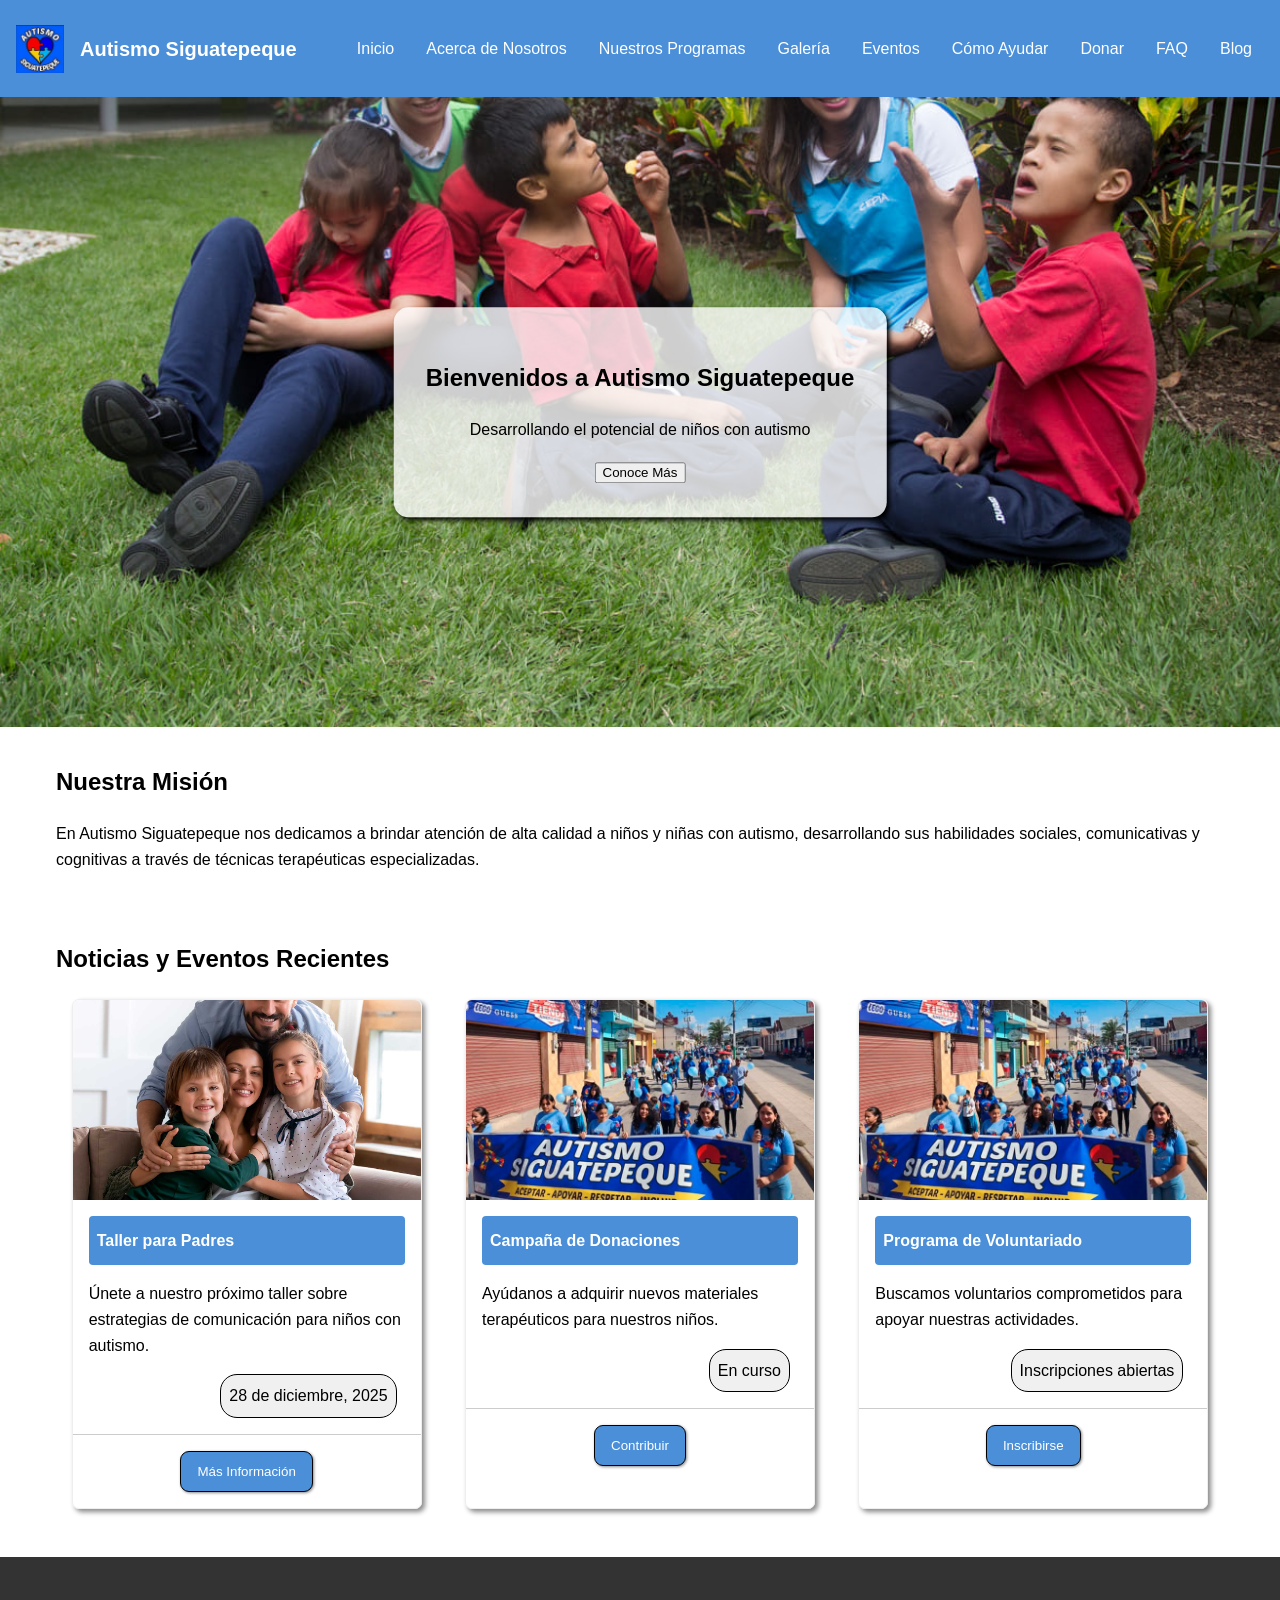
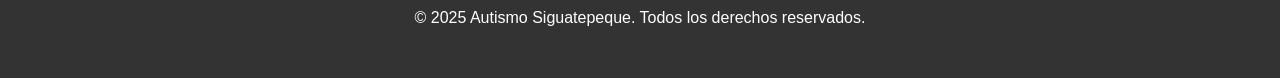
<file: Autismo-Siguatepeque-main/index.html>
<!DOCTYPE html>
<html lang="es">
<head>
    <meta charset="UTF-8">
    <meta name="viewport" content="width=device-width, initial-scale=1.0">
    <title>Autismo Siguatepeque - Inicio</title>
    <link rel="stylesheet" href="css/styles.css">
</head>
<body>
    <header>
        <section class="branding">
            <img src="images/logo.jpg" alt="Logo Autismo Siguatepeque">
            <h1>Autismo Siguatepeque</h1>
        </section>
        <nav>
            <ul>
                <li><a href="index.html">Inicio</a></li>
                <li><a href="acerca.html">Acerca de Nosotros</a></li>
                <li><a href="programas.html">Nuestros Programas</a></li>
                <li><a href="galeria.html">Galería</a></li>
                <li><a href="eventos.html">Eventos</a></li>
                <li><a href="ayudar.html">Cómo Ayudar</a></li>
                <li><a href="donaciones.html">Donar</a></li>
                <li><a href="faqs.html">FAQ</a></li>
                <li><a href="blog.html">Blog</a></li>
            </ul>
        </nav>
    </header>
    <main>
        <section class="hero-panel">
            <img src="images/hero-image.jpg" alt="Niños participando en actividades terapéuticas">
            <div class="action-panel">
                <h2>Bienvenidos a Autismo Siguatepeque</h2>
                <p>Desarrollando el potencial de niños con autismo</p>
                <button>Conoce Más</button>
            </div>
        </section>

        <section class="container">
            <h2>Nuestra Misión</h2>
            <p>En Autismo Siguatepeque nos dedicamos a brindar atención de alta calidad a niños y niñas con autismo, desarrollando sus habilidades sociales, comunicativas y cognitivas a través de técnicas terapéuticas especializadas.</p>
        </section>

        <section class="container">
            <h2>Noticias y Eventos Recientes</h2>
            <div class="card-holder">
                <div class="card">
                    <div class="card-header">
                        <img src="images/evento1.jpg" alt="Taller para padres">
                    </div>
                    <div class="card-body">
                        <strong>Taller para Padres</strong>
                        <p>Únete a nuestro próximo taller sobre estrategias de comunicación para niños con autismo.</p>
                        <div class="price-tag">
                            <span>28 de diciembre, 2025</span>
                        </div>
                    </div>
                    <div class="card-footer">
                        <button>Más Información</button>
                    </div>
                </div>
                
                <div class="card">
                    <div class="card-header">
                        <img src="images/evento2.jpg" alt="Campaña de donaciones">
                    </div>
                    <div class="card-body">
                        <strong>Campaña de Donaciones</strong>
                        <p>Ayúdanos a adquirir nuevos materiales terapéuticos para nuestros niños.</p>
                        <div class="price-tag">
                            <span>En curso</span>
                        </div>
                    </div>
                    <div class="card-footer">
                        <button>Contribuir</button>
                    </div>
                </div>
                
                <div class="card">
                    <div class="card-header">
                        <img src="images/evento3.jpg" alt="Voluntariado">
                    </div>
                    <div class="card-body">
                        <strong>Programa de Voluntariado</strong>
                        <p>Buscamos voluntarios comprometidos para apoyar nuestras actividades.</p>
                        <div class="price-tag">
                            <span>Inscripciones abiertas</span>
                        </div>
                    </div>
                    <div class="card-footer">
                        <button>Inscribirse</button>
                    </div>
                </div>
            </div>
        </section>
    </main>

    <footer>
        <div class="container">
            <p>&copy; 2025 Autismo Siguatepeque. Todos los derechos reservados.</p>
        </div>
    </footer>

    <script src="js/main.js"></script>
</body>
</html>
</file>
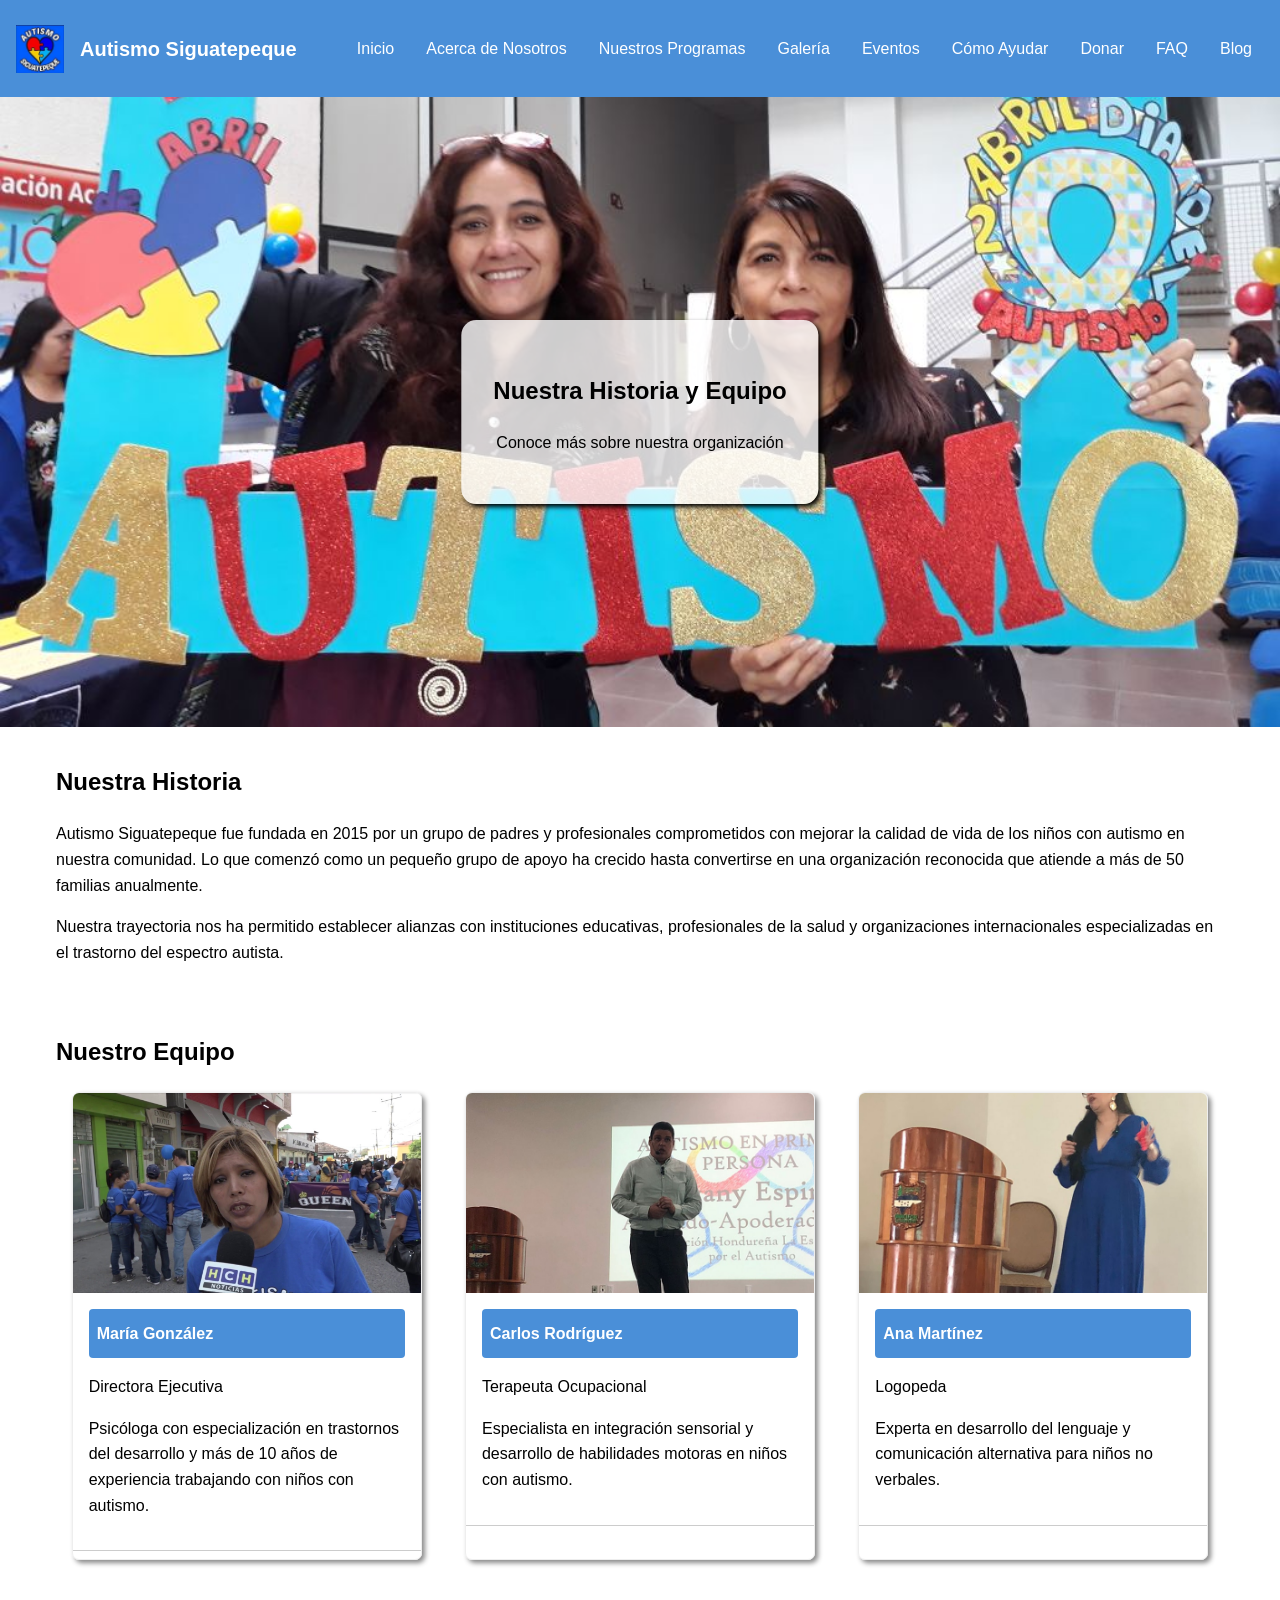
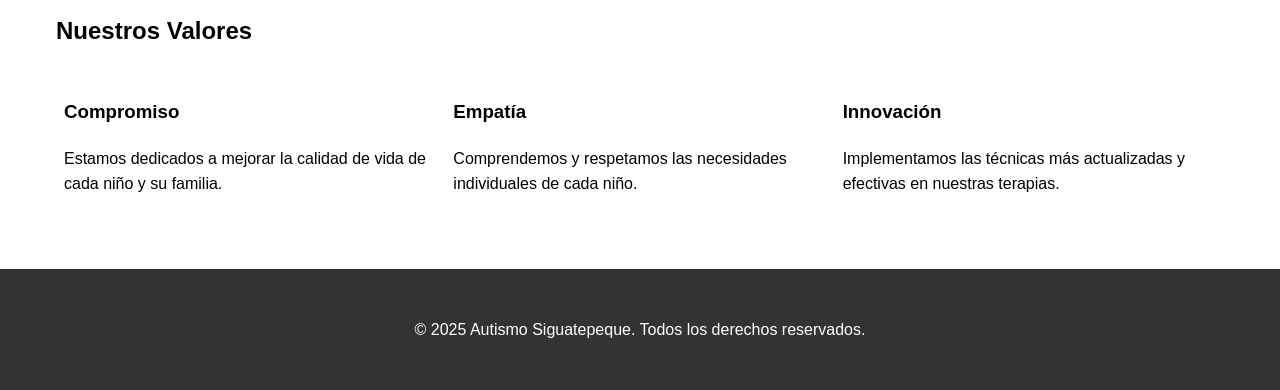
<file: Autismo-Siguatepeque-main/acerca.html>
<!DOCTYPE html>
<html lang="es">
<head>
    <meta charset="UTF-8">
    <meta name="viewport" content="width=device-width, initial-scale=1.0">
    <title>Acerca de Nosotros - Autismo Siguatepeque</title>
    <link rel="stylesheet" href="css/styles.css">
</head>
<body>
    <header>
        <section class="branding">
            <img src="images/logo.jpg" alt="Logo Autismo Siguatepeque">
            <h1>Autismo Siguatepeque</h1>
        </section>
        <nav>
            <ul>
                <li><a href="index.html">Inicio</a></li>
                <li><a href="acerca.html">Acerca de Nosotros</a></li>
                <li><a href="programas.html">Nuestros Programas</a></li>
                <li><a href="galeria.html">Galería</a></li>
                <li><a href="eventos.html">Eventos</a></li>
                <li><a href="ayudar.html">Cómo Ayudar</a></li>
                <li><a href="donaciones.html">Donar</a></li>
                <li><a href="faqs.html">FAQ</a></li>
                <li><a href="blog.html">Blog</a></li>
            </ul>
        </nav>
   
    </header>

    <main>
        <section class="hero-panel">
            <img src="images/acerca-hero.jpg" alt="Equipo de Autismo Siguatepeque">
            <div class="action-panel">
                <h2>Nuestra Historia y Equipo</h2>
                <p>Conoce más sobre nuestra organización</p>
            </div>
        </section>

        <section class="container">
            <h2>Nuestra Historia</h2>
            <p>Autismo Siguatepeque fue fundada en 2015 por un grupo de padres y profesionales comprometidos con mejorar la calidad de vida de los niños con autismo en nuestra comunidad. Lo que comenzó como un pequeño grupo de apoyo ha crecido hasta convertirse en una organización reconocida que atiende a más de 50 familias anualmente.</p>
            
            <p>Nuestra trayectoria nos ha permitido establecer alianzas con instituciones educativas, profesionales de la salud y organizaciones internacionales especializadas en el trastorno del espectro autista.</p>
        </section>

        <section class="container">
            <h2>Nuestro Equipo</h2>
            <div class="card-holder">
                <div class="card">
                    <div class="card-header">
                        <img src="images/equipo1.jpg" alt="María González">
                    </div>
                    <div class="card-body">
                        <strong>María González</strong>
                        <p>Directora Ejecutiva</p>
                        <p>Psicóloga con especialización en trastornos del desarrollo y más de 10 años de experiencia trabajando con niños con autismo.</p>
                    </div>
                </div>
                
                <div class="card">
                    <div class="card-header">
                        <img src="images/equipo3.jpg" alt="Carlos Rodríguez">
                    </div>
                    <div class="card-body">
                        <strong>Carlos Rodríguez</strong>
                        <p>Terapeuta Ocupacional</p>
                        <p>Especialista en integración sensorial y desarrollo de habilidades motoras en niños con autismo.</p>
                    </div>
                </div>
                
                <div class="card">
                    <div class="card-header">
                        <img src="images/equipo2.jpg" alt="Ana Martínez">
                    </div>
                    <div class="card-body">
                        <strong>Ana Martínez</strong>
                        <p>Logopeda</p>
                        <p>Experta en desarrollo del lenguaje y comunicación alternativa para niños no verbales.</p>
                    </div>
                </div>
            </div>
        </section>

        <section class="container">
            <h2>Nuestros Valores</h2>
            <div class="grid">
                <div class="row">
                    <div class="col-12 col-m-4">
                        <h3>Compromiso</h3>
                        <p>Estamos dedicados a mejorar la calidad de vida de cada niño y su familia.</p>
                    </div>
                    <div class="col-12 col-m-4">
                        <h3>Empatía</h3>
                        <p>Comprendemos y respetamos las necesidades individuales de cada niño.</p>
                    </div>
                    <div class="col-12 col-m-4">
                        <h3>Innovación</h3>
                        <p>Implementamos las técnicas más actualizadas y efectivas en nuestras terapias.</p>
                    </div>
                </div>
            </div>
        </section>
    </main>

    <footer>
        <div class="container">
            <p>&copy; 2025 Autismo Siguatepeque. Todos los derechos reservados.</p>
        </div>
    </footer>

</body>
</html>
</file>
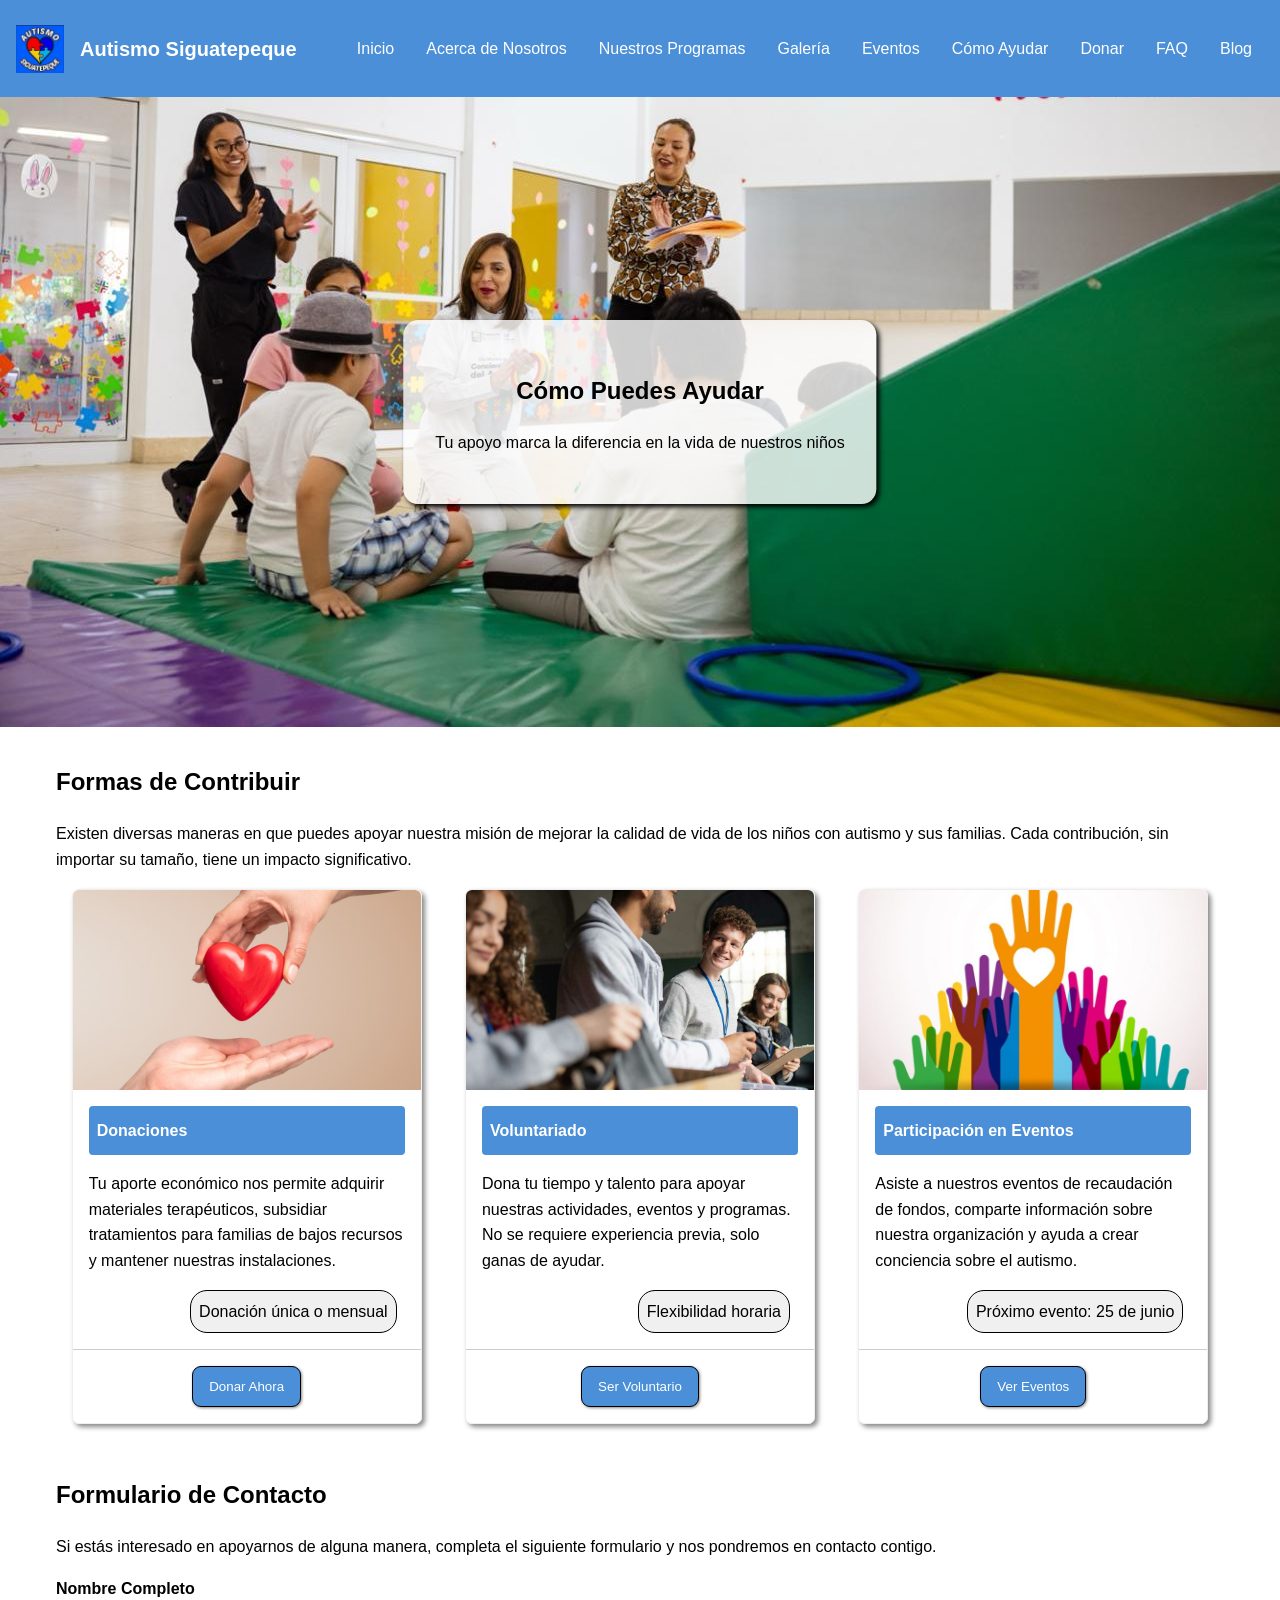
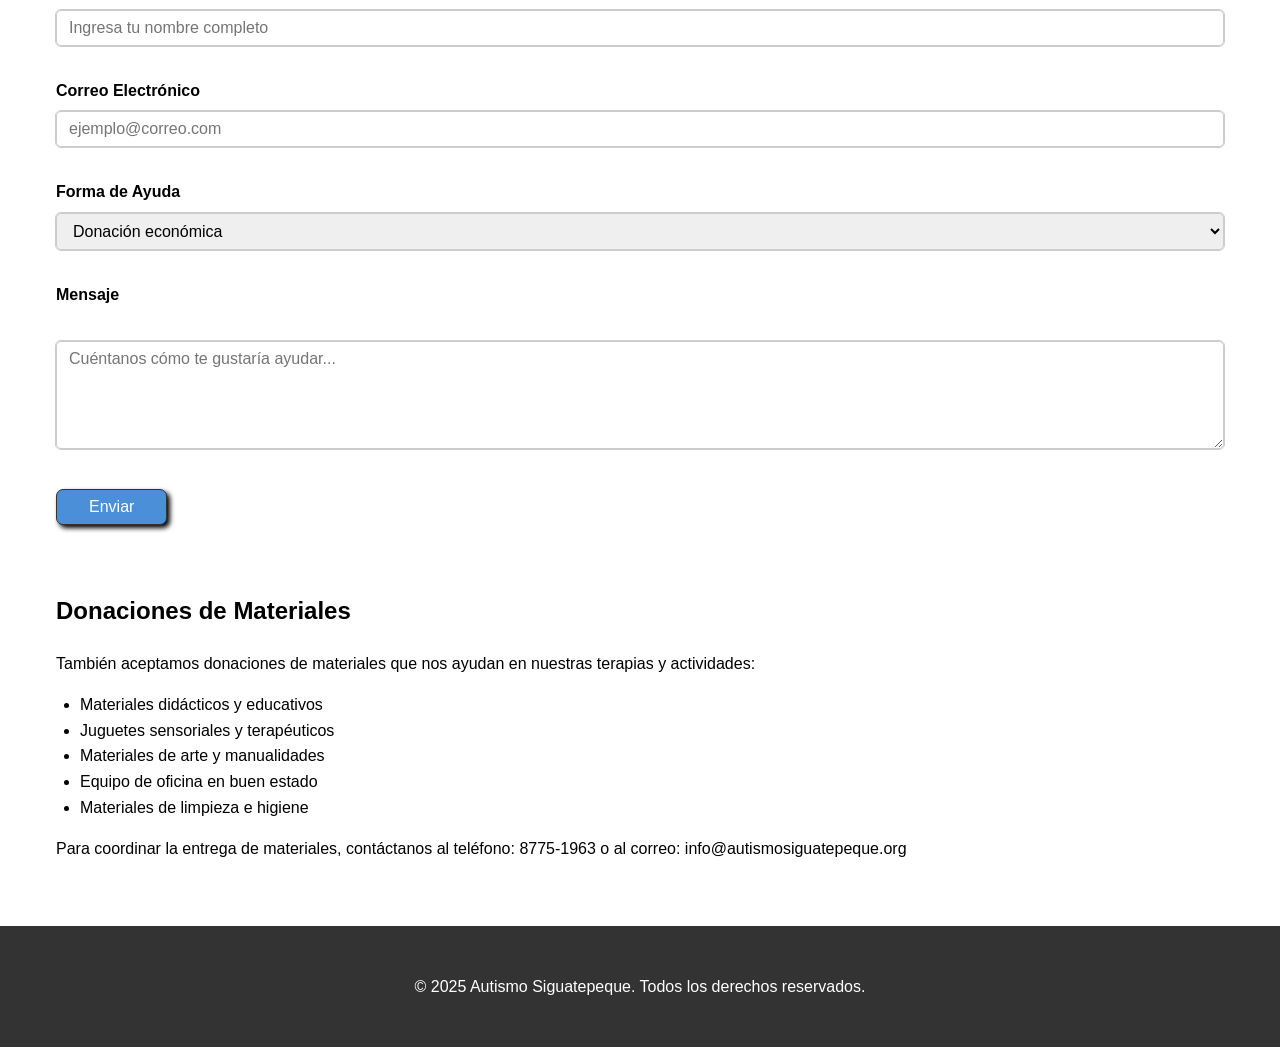
<file: Autismo-Siguatepeque-main/ayudar.html>
<!DOCTYPE html>
<html lang="es">
<head>
    <meta charset="UTF-8">
    <meta name="viewport" content="width=device-width, initial-scale=1.0">
    <title>Cómo Ayudar - Autismo Siguatepeque</title>
    <link rel="stylesheet" href="css/styles.css">
</head>
<body>
    <header>
        <section class="branding">
            <img src="images/logo.jpg" alt="Logo Autismo Siguatepeque">
            <h1>Autismo Siguatepeque</h1>
        </section>
        <nav>
            <ul>
                <li><a href="index.html">Inicio</a></li>
                <li><a href="acerca.html">Acerca de Nosotros</a></li>
                <li><a href="programas.html">Nuestros Programas</a></li>
                <li><a href="galeria.html">Galería</a></li>
                <li><a href="eventos.html">Eventos</a></li>
                <li><a href="ayudar.html">Cómo Ayudar</a></li>
                <li><a href="donaciones.html">Donar</a></li>
                <li><a href="faqs.html">FAQ</a></li>
                <li><a href="blog.html">Blog</a></li>

            </ul>
        </nav>
   
    </header>

    <main>
        <section class="hero-panel">
            <img src="images/ayudar-hero.jpeg" alt="Voluntarios trabajando">
            <div class="action-panel">
                <h2>Cómo Puedes Ayudar</h2>
                <p>Tu apoyo marca la diferencia en la vida de nuestros niños</p>
            </div>
        </section>

        <section class="container">
            <h2>Formas de Contribuir</h2>
            <p>Existen diversas maneras en que puedes apoyar nuestra misión de mejorar la calidad de vida de los niños con autismo y sus familias. Cada contribución, sin importar su tamaño, tiene un impacto significativo.</p>
            
            <div class="card-holder">
                <div class="card">
                    <div class="card-header">
                        <img src="images/donacion.jpg" alt="Donaciones">
                    </div>
                    <div class="card-body">
                        <strong>Donaciones</strong>
                        <p>Tu aporte económico nos permite adquirir materiales terapéuticos, subsidiar tratamientos para familias de bajos recursos y mantener nuestras instalaciones.</p>
                        <div class="price-tag">
                            <span>Donación única o mensual</span>
                        </div>
                    </div>
                    <div class="card-footer">
                        <button>Donar Ahora</button>
                    </div>
                </div>
                
                <div class="card">
                    <div class="card-header">
                        <img src="images/voluntariado.jpg" alt="Voluntariado">
                    </div>
                    <div class="card-body">
                        <strong>Voluntariado</strong>
                        <p>Dona tu tiempo y talento para apoyar nuestras actividades, eventos y programas. No se requiere experiencia previa, solo ganas de ayudar.</p>
                        <div class="price-tag">
                            <span>Flexibilidad horaria</span>
                        </div>
                    </div>
                    <div class="card-footer">
                        <button>Ser Voluntario</button>
                    </div>
                </div>
                
                <div class="card">
                    <div class="card-header">
                        <img src="images/eventos.jpg" alt="Participación en eventos">
                    </div>
                    <div class="card-body">
                        <strong>Participación en Eventos</strong>
                        <p>Asiste a nuestros eventos de recaudación de fondos, comparte información sobre nuestra organización y ayuda a crear conciencia sobre el autismo.</p>
                        <div class="price-tag">
                            <span>Próximo evento: 25 de junio</span>
                        </div>
                    </div>
                    <div class="card-footer">
                        <button>Ver Eventos</button>
                    </div>
                </div>
            </div>
        </section>

        <section class="container">
            <h2>Formulario de Contacto</h2>
            <p>Si estás interesado en apoyarnos de alguna manera, completa el siguiente formulario y nos pondremos en contacto contigo.</p>
            
            <form class="margin-b">
                <div class="margin-b">
                    <label for="txtNombre">Nombre Completo</label>
                    <input
                        type="text"
                        name="txtNombre"
                        id="txtNombre"
                        placeholder="Ingresa tu nombre completo"
                        title="Nombre completo"
                    />
                </div>
                
                <div class="margin-b">
                    <label for="txtEmail">Correo Electrónico</label>
                    <input
                        type="email"
                        name="txtEmail"
                        id="txtEmail"
                        placeholder="ejemplo@correo.com"
                        title="Correo Electrónico"
                    />
                </div>
                
                <div class="margin-b">
                    <label for="cmbInteres">Forma de Ayuda</label>
                    <select id="cmbInteres" name="cmbInteres">
                        <option value="DON">Donación económica</option>
                        <option value="VOL">Voluntariado</option>
                        <option value="EVE">Participación en eventos</option>
                        <option value="MAT">Donación de materiales</option>
                        <option value="OTR">Otra forma de ayuda</option>
                    </select>
                </div>
                
                <div class="margin-b">
                    <label for="txtMensaje">Mensaje</label><br/>
                    <textarea
                        name="txtMensaje"
                        id="txtMensaje"
                        placeholder="Cuéntanos cómo te gustaría ayudar..."
                        rows="5"
                    ></textarea>
                </div>

                <button class="btnForm" name="btnEnviar" value="save" type="submit">Enviar</button>
            </form>
        </section>

        <section class="container">
            <h2>Donaciones de Materiales</h2>
            <p>También aceptamos donaciones de materiales que nos ayudan en nuestras terapias y actividades:</p>
            <ul>
                <li>Materiales didácticos y educativos</li>
                <li>Juguetes sensoriales y terapéuticos</li>
                <li>Materiales de arte y manualidades</li>
                <li>Equipo de oficina en buen estado</li>
                <li>Materiales de limpieza e higiene</li>
            </ul>
            <p>Para coordinar la entrega de materiales, contáctanos al teléfono: 8775-1963 o al correo: info@autismosiguatepeque.org</p>
        </section>
    </main>

    <footer>
        <div class="container">
            <p>&copy; 2025 Autismo Siguatepeque. Todos los derechos reservados.</p>
        </div>
    </footer>

    <script src="js/main.js"></script>
</body>
</html>
</file>
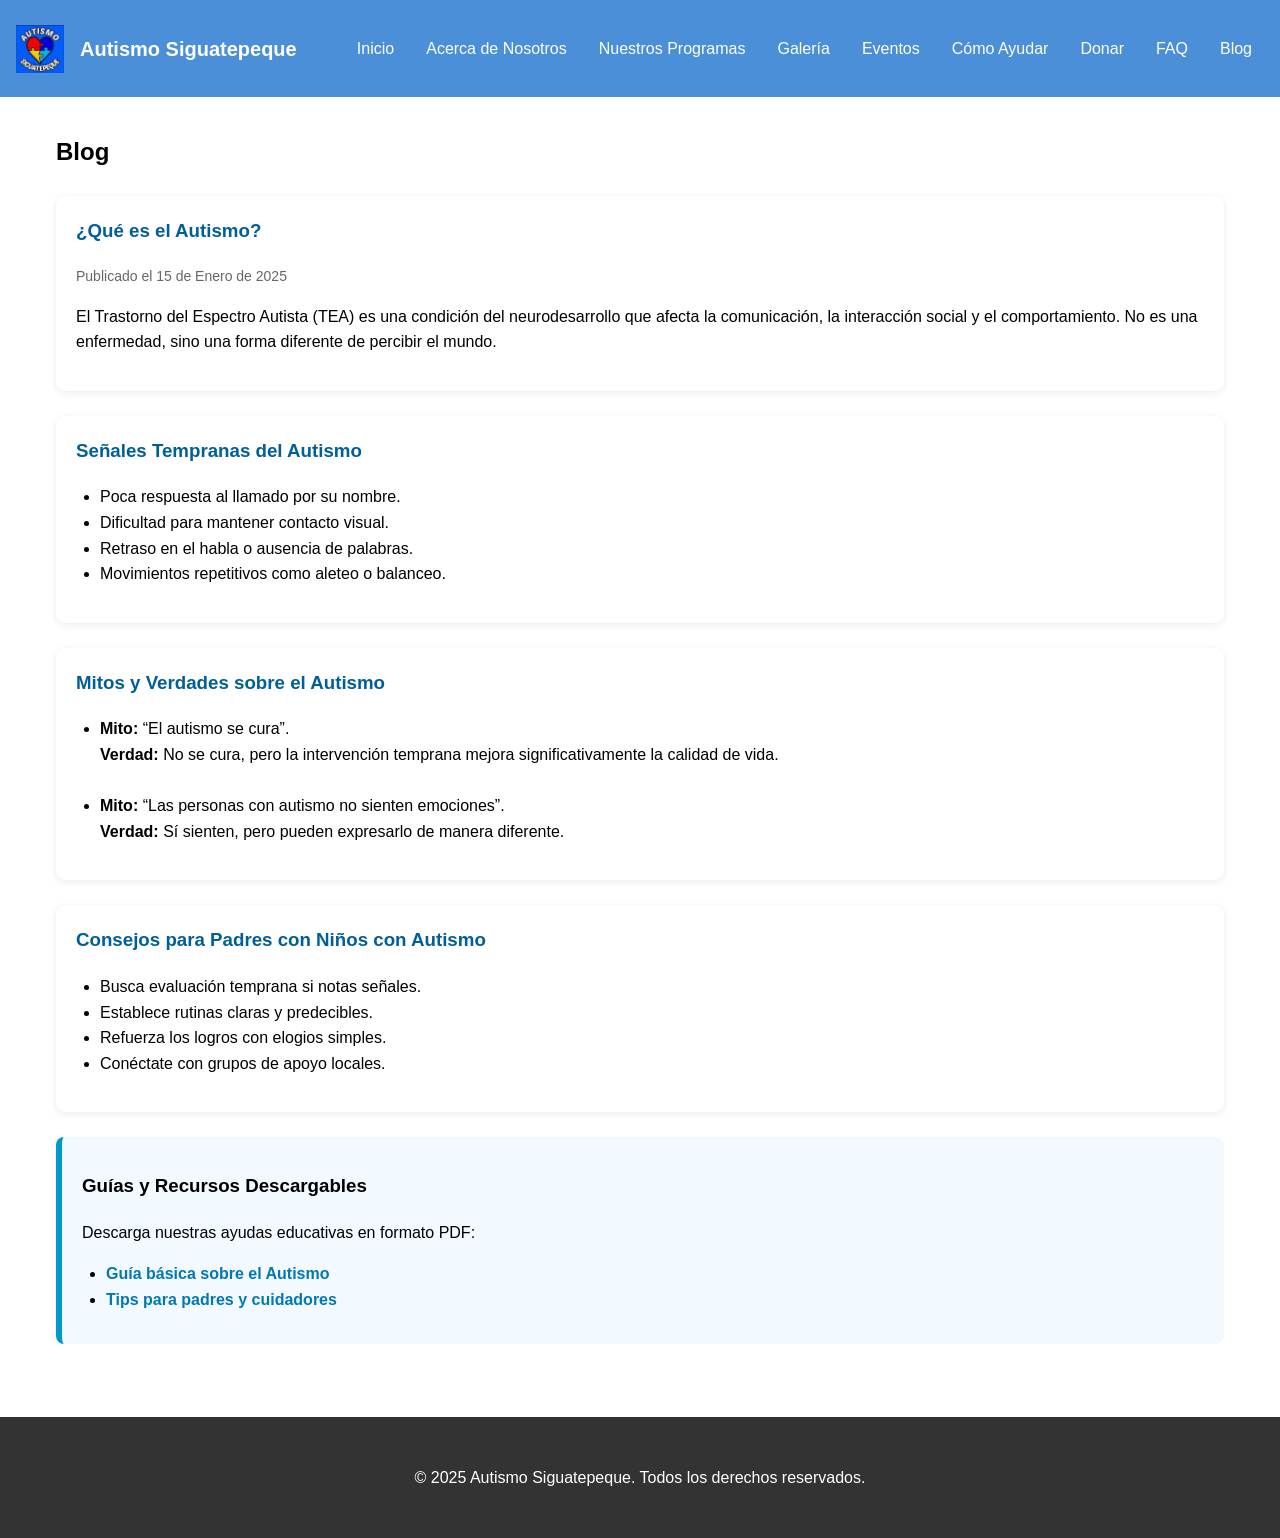
<file: Autismo-Siguatepeque-main/blog.html>
<!DOCTYPE html>
<html lang="es">
<head>
    <meta charset="UTF-8">
    <meta name="viewport" content="width=device-width, initial-scale=1.0">
    <title>Autismo Siguatepeque - Blog</title>
    <link rel="stylesheet" href="css/styles.css">
</head>
<body>

<header>
    <section class="branding">
        <img src="images/logo.jpg" alt="Logo Autismo Siguatepeque">
        <h1>Autismo Siguatepeque</h1>
    </section>
    <nav>
        <ul>
            <li><a href="index.html">Inicio</a></li>
            <li><a href="acerca.html">Acerca de Nosotros</a></li>
            <li><a href="programas.html">Nuestros Programas</a></li>
            <li><a href="galeria.html">Galería</a></li>
            <li><a href="eventos.html">Eventos</a></li>
            <li><a href="ayudar.html">Cómo Ayudar</a></li>
            <li><a href="donaciones.html">Donar</a></li>
            <li><a href="faqs.html">FAQ</a></li>
            <li><a href="blog.html">Blog</a></li>
        </ul>
    </nav>
</header>

<main class="container">

    <h2>Blog</h2>

    <section class="blog-post">
        <h3>¿Qué es el Autismo?</h3>
        <p class="meta">Publicado el 15 de Enero de 2025</p>
        <p>El Trastorno del Espectro Autista (TEA) es una condición del neurodesarrollo que afecta la comunicación, la interacción social y el comportamiento. No es una enfermedad, sino una forma diferente de percibir el mundo.</p>
    </section>

    <section class="simple-card">
        <h3>Señales Tempranas del Autismo</h3>
        <ul>
            <li>Poca respuesta al llamado por su nombre.</li>
            <li>Dificultad para mantener contacto visual.</li>
            <li>Retraso en el habla o ausencia de palabras.</li>
            <li>Movimientos repetitivos como aleteo o balanceo.</li>
        </ul>
    </section>

    <section class="simple-card">
        <h3>Mitos y Verdades sobre el Autismo</h3>
        <ul>
            <li><strong>Mito:</strong> “El autismo se cura”.<br><strong>Verdad:</strong> No se cura, pero la intervención temprana mejora significativamente la calidad de vida.</li>
            <br>
            <li><strong>Mito:</strong> “Las personas con autismo no sienten emociones”.<br><strong>Verdad:</strong> Sí sienten, pero pueden expresarlo de manera diferente.</li>
        </ul>
    </section>

    <section class="simple-card">
        <h3>Consejos para Padres con Niños con Autismo</h3>
        <ul>
            <li>Busca evaluación temprana si notas señales.</li>
            <li>Establece rutinas claras y predecibles.</li>
            <li>Refuerza los logros con elogios simples.</li>
            <li>Conéctate con grupos de apoyo locales.</li>
        </ul>
    </section>

    <section class="pdf-card">
        <h3>Guías y Recursos Descargables</h3>
        <p>Descarga nuestras ayudas educativas en formato PDF:</p>
        <ul>
            <li><a href="pdf/guia_autismo.pdf"  target="_blank">Guía básica sobre el Autismo</a></li>
            <li><a href="pdf/tips_padres.pdf" target="_blank">Tips para padres y cuidadores</a></li>
        </ul>
    </section>

</main>

<footer>
    <div class="container">
        <p>&copy; 2025 Autismo Siguatepeque. Todos los derechos reservados.</p>
    </div>
</footer>

</body>
</html>
</file>
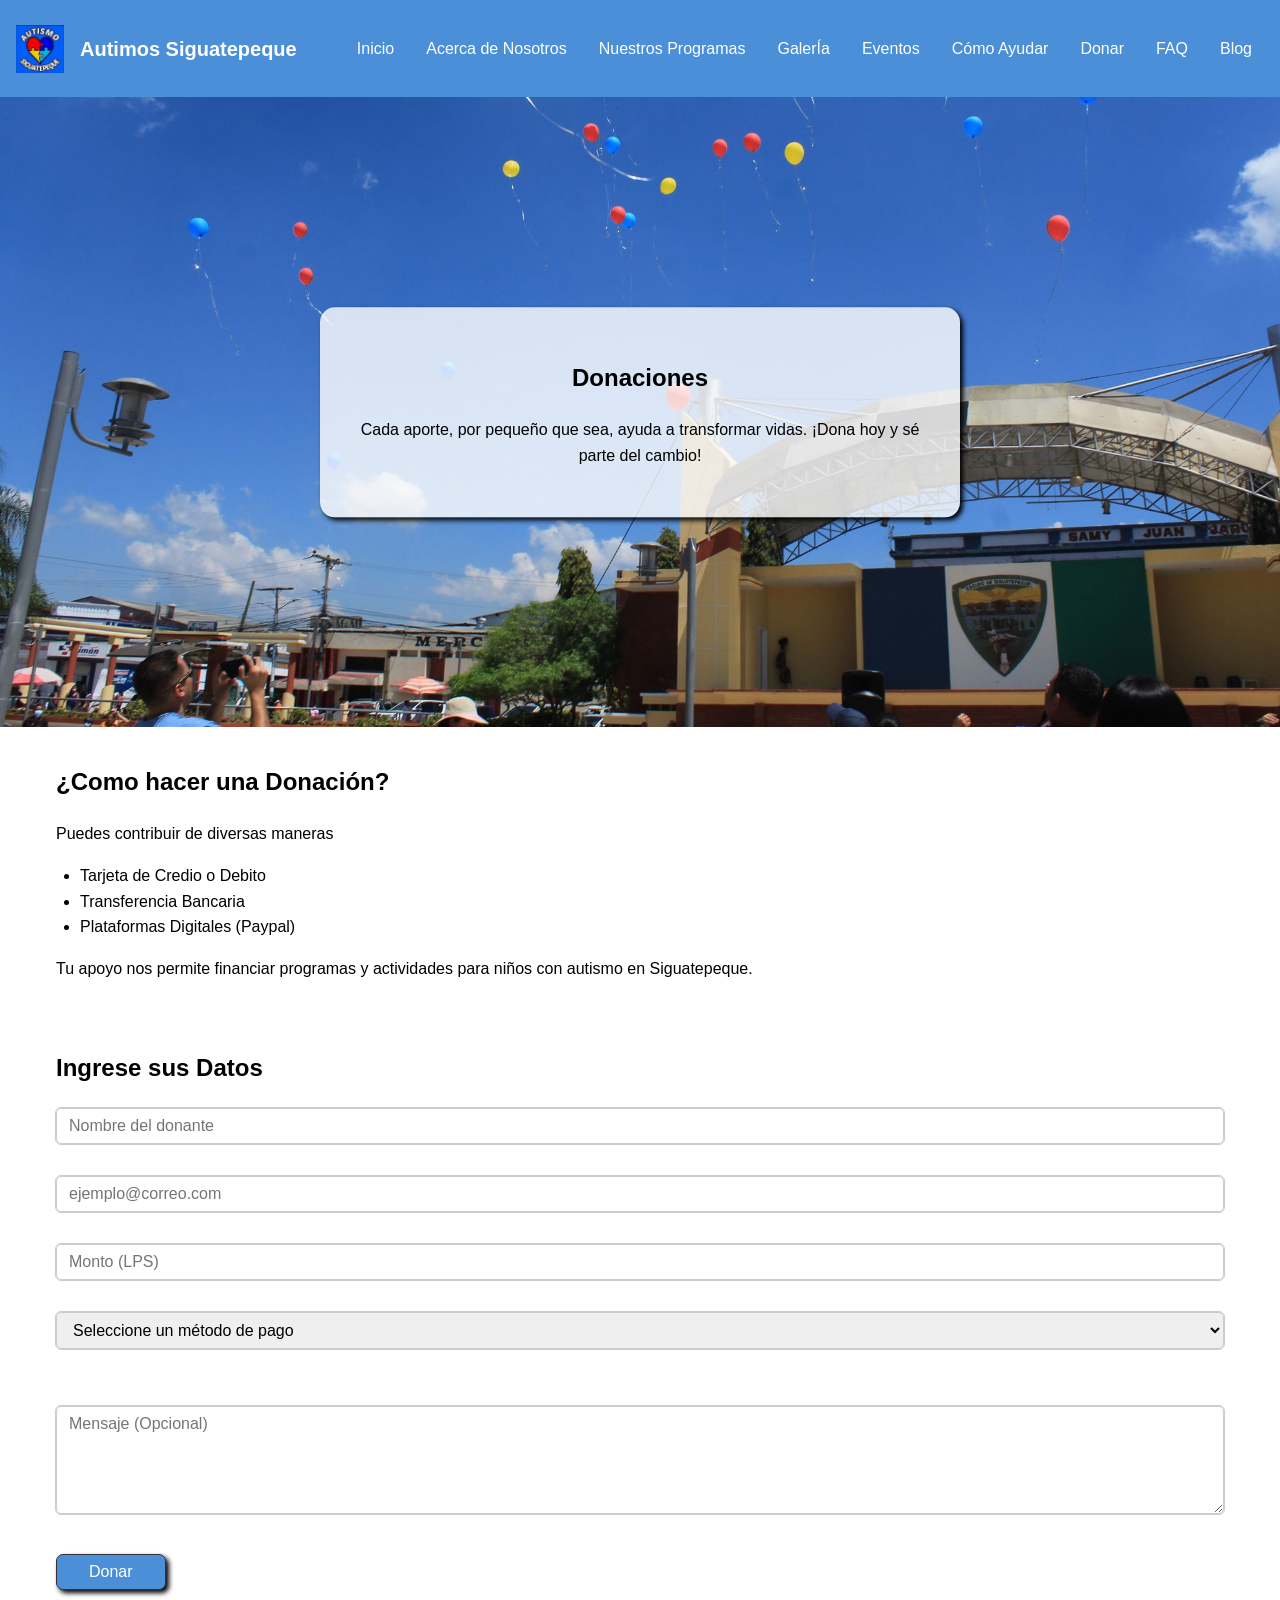
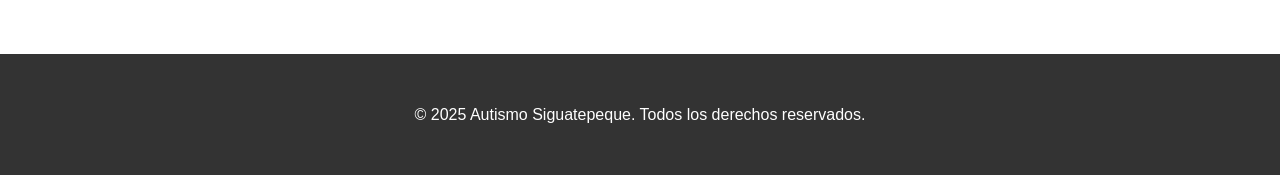
<file: Autismo-Siguatepeque-main/donaciones.html>
<!DOCTYPE html>
<html lang="es">
<head>
    <meta charset="UTF-8">
    <meta name="viewport" content="width=device-width, initial-scale=1.0">
    <title>Donaciones - Autismo Siguatepeque</title>
    <link rel="stylesheet" href="css/styles.css">
</head>
<body>
    <header>
        <section class="branding">
            <img  src="images/logo.jpg" alt="Logo Autismo Siguatepeque">
            <h1>Autimos Siguatepeque</h1>
        </section>
        <nav>
            <ul>
                <li><a href="index.html">Inicio</a></li>
                <li><a href="acerca.html">Acerca de Nosotros</a></li>
                <li><a href="programas.html">Nuestros Programas</a></li>
                <li><a href="galeria.html">GalerÍa</a></li>
                <li><a href="eventos.html">Eventos</a></li>
                <li><a href="ayudar.html">Cómo Ayudar</a></li>
                <li><a href="donaciones.html">Donar</a></li>
                <li><a href="faqs.html">FAQ</a></li>
                <li><a href="blog.html">Blog</a></li>
            </ul>
        </nav>

    </header>
    
    <main>
        <section class="hero-panel">
            <img src="images/donaciones2.jpg" alt="Imagen niño caminando" class="img-donacion">
            <div class="action-panel">
                <h2>Donaciones</h2>
                <p>Cada aporte, por pequeño que sea, ayuda a transformar vidas. ¡Dona hoy y sé parte del cambio!</p>
            </div>
        </section>
        
        <section class="container">
            <h2>¿Como hacer una Donación?</h2>
            <p>Puedes contribuir de diversas maneras</p>
            <ul>
                <li>Tarjeta de Credio o Debito</li>
                <li>Transferencia Bancaria</li>
                <li>Plataformas Digitales (Paypal)</li>
            </ul>
            <p>Tu apoyo nos permite financiar programas y actividades para niños con autismo en Siguatepeque.</p>
        </section>
        
        <section class="container">
            <h2>Ingrese sus Datos</h2>
            <form class="margin-b" id="formDonacion">
                <div class="margin-b">
                    <label for="txtNombredonador"></label>
                    <input 
                        type="text" 
                        name="txtNombredonador"
                        id="txtNombredonador"
                        placeholder="Nombre del donante"
                        title="Nombre Completo"
                    >
                </div>

                <div class="margin-b">
                    <label for="txtEmailedonador"></label>
                    <input 
                        type="text" 
                        name="txtEmaildonador"
                        id="txtEmaildonador"
                        placeholder="ejemplo@correo.com"
                        title="Correo Electrónico"
                    >
                </div>

                <div class="margin-b">
                    <label for="txtMontodonador"></label>
                    <input 
                        type="number"
                        name="txtMontodonador"
                        id="txtMontodonador"
                        title="Monto de la Donación"
                        placeholder="Monto (LPS)"
                    >
                </div>

                <div class="margin-b">
                    <label for="seleccionMetodo"></label>
                    <select
                        type="text" 
                        name="seleccionMetodo" 
                        id="seleccionMetodo"
                        title="Metodo de Pago"
                    >
                        <option value="">Seleccione un método de pago</option>
                        <option value="tarjeta">Tarjeta de Credito - Debito</option>
                        <option value="transferencia">Transferencia Bancaria</option>
                        <option value="paypal">Paypal</option>
                    </select>
                </div>

                <div id="tarjetacard" style="display: none;">
                    <div class="margin-b">
                        <input 
                            type="text" 
                            placeholder="Numero de tarjeta"
                        >
                    </div>
                    <div class="margin-b">
                        <input 
                            type="text"
                            placeholder="Nombre en la tarjeta"
                        >
                    </div>
                    <div class="margin-b">
                        <input 
                            type="text"
                            placeholder="MM/AA"
                        >
                    </div>
                    <div class="margin-b">
                        <input  
                            type="text"
                            placeholder="cvv"
                        >
                    </div>

                </div>
                <div id="transferenciadonacion" style="display: none;">
                    <p>Realice su transferencia y envíe la captura al Whatsapp porfavor/p>
                    <p>
                        <strong>
                            <a href="https:wa.me/5040000-0000" target="_blank">
                                +504 0000-0000
                            </a>
                        </strong>
                    </p>
                </div>

                <div class="margin-b">
                    <label for="txtMensajedonador"></label><br/>
                    <textarea   
                        name="txtMensajedonador" 
                        id="txtMensajedonador"
                        placeholder="Mensaje (Opcional) "
                        rows="5"
                    ></textarea>
                </div>


                <button class="btnForm" name="btndonar" value="save" type="submit">Donar</button>

            </form>
        </section>
    </main>

    <footer>
        <div class="container">
            <p>&copy; 2025 Autismo Siguatepeque. Todos los derechos reservados.</p>
        </div>
    </footer>

    <script src="js/main.js"></script>
</body>
</html>
</file>
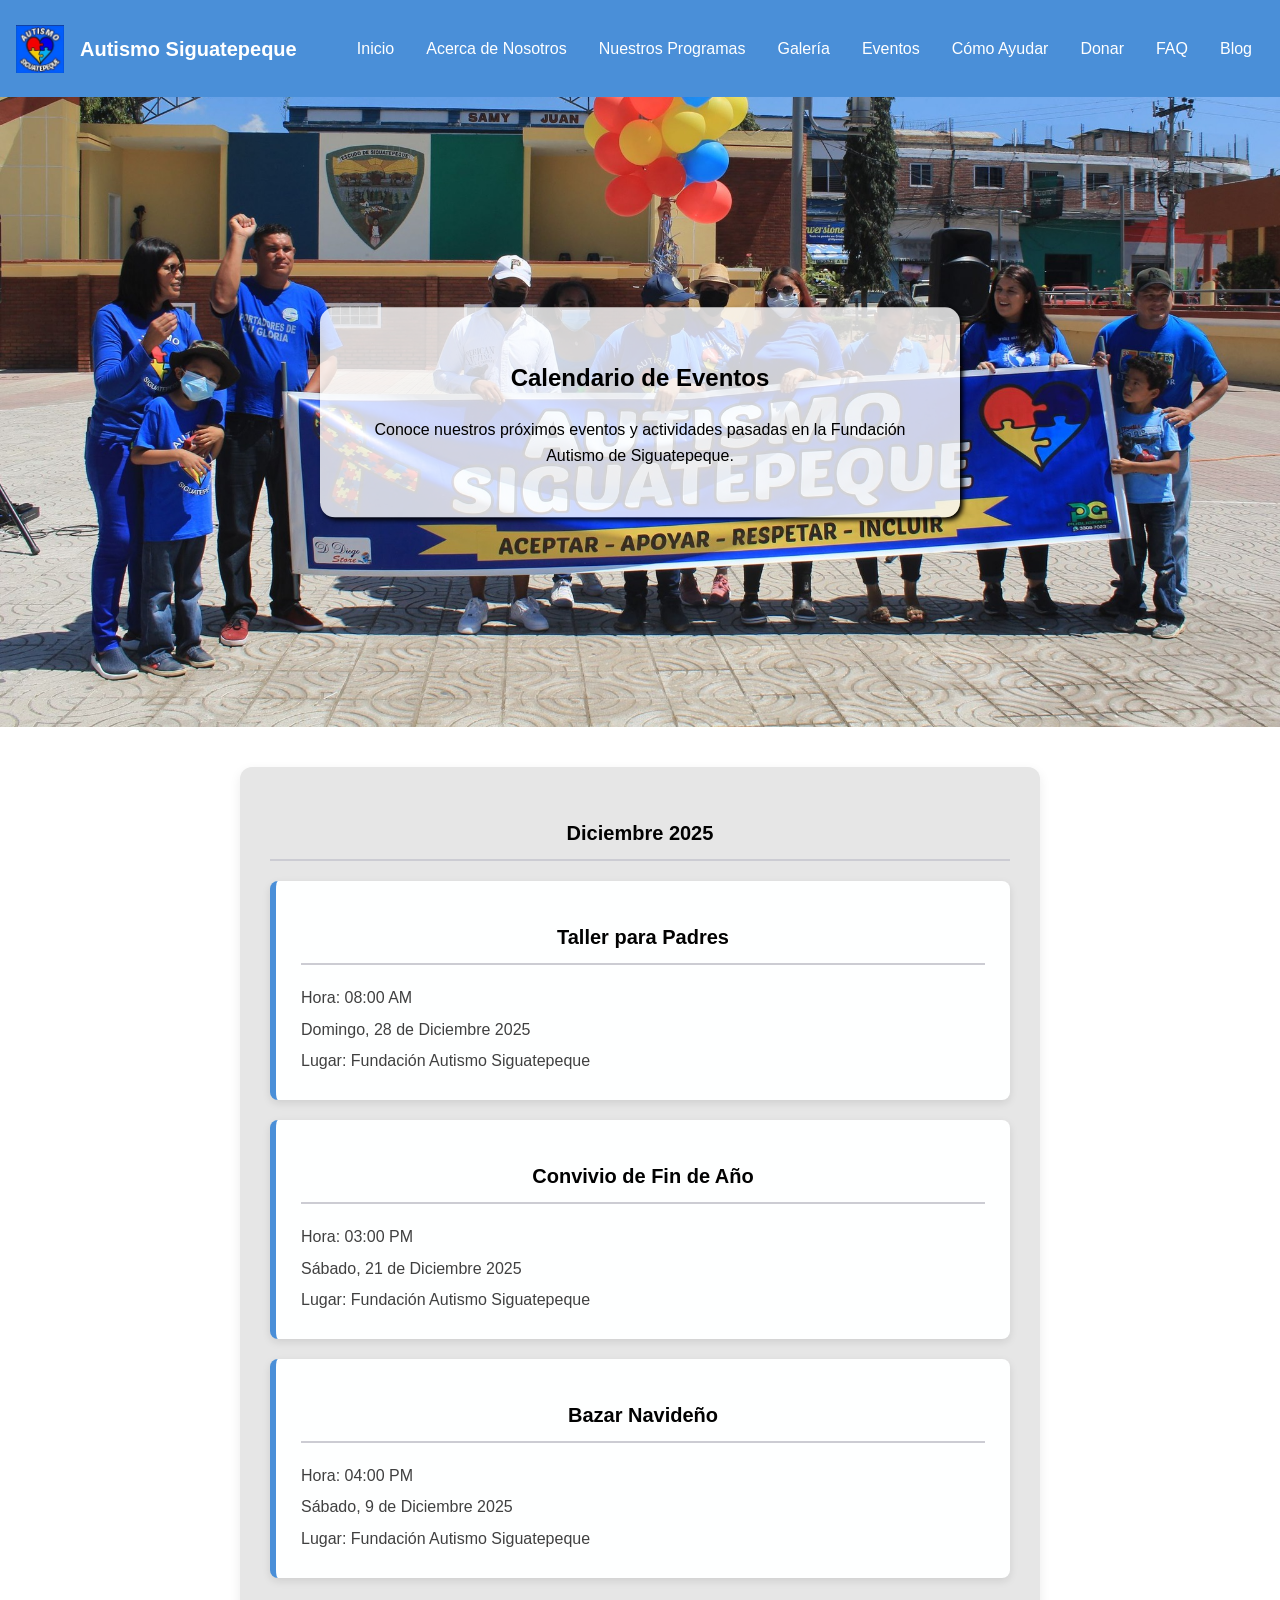
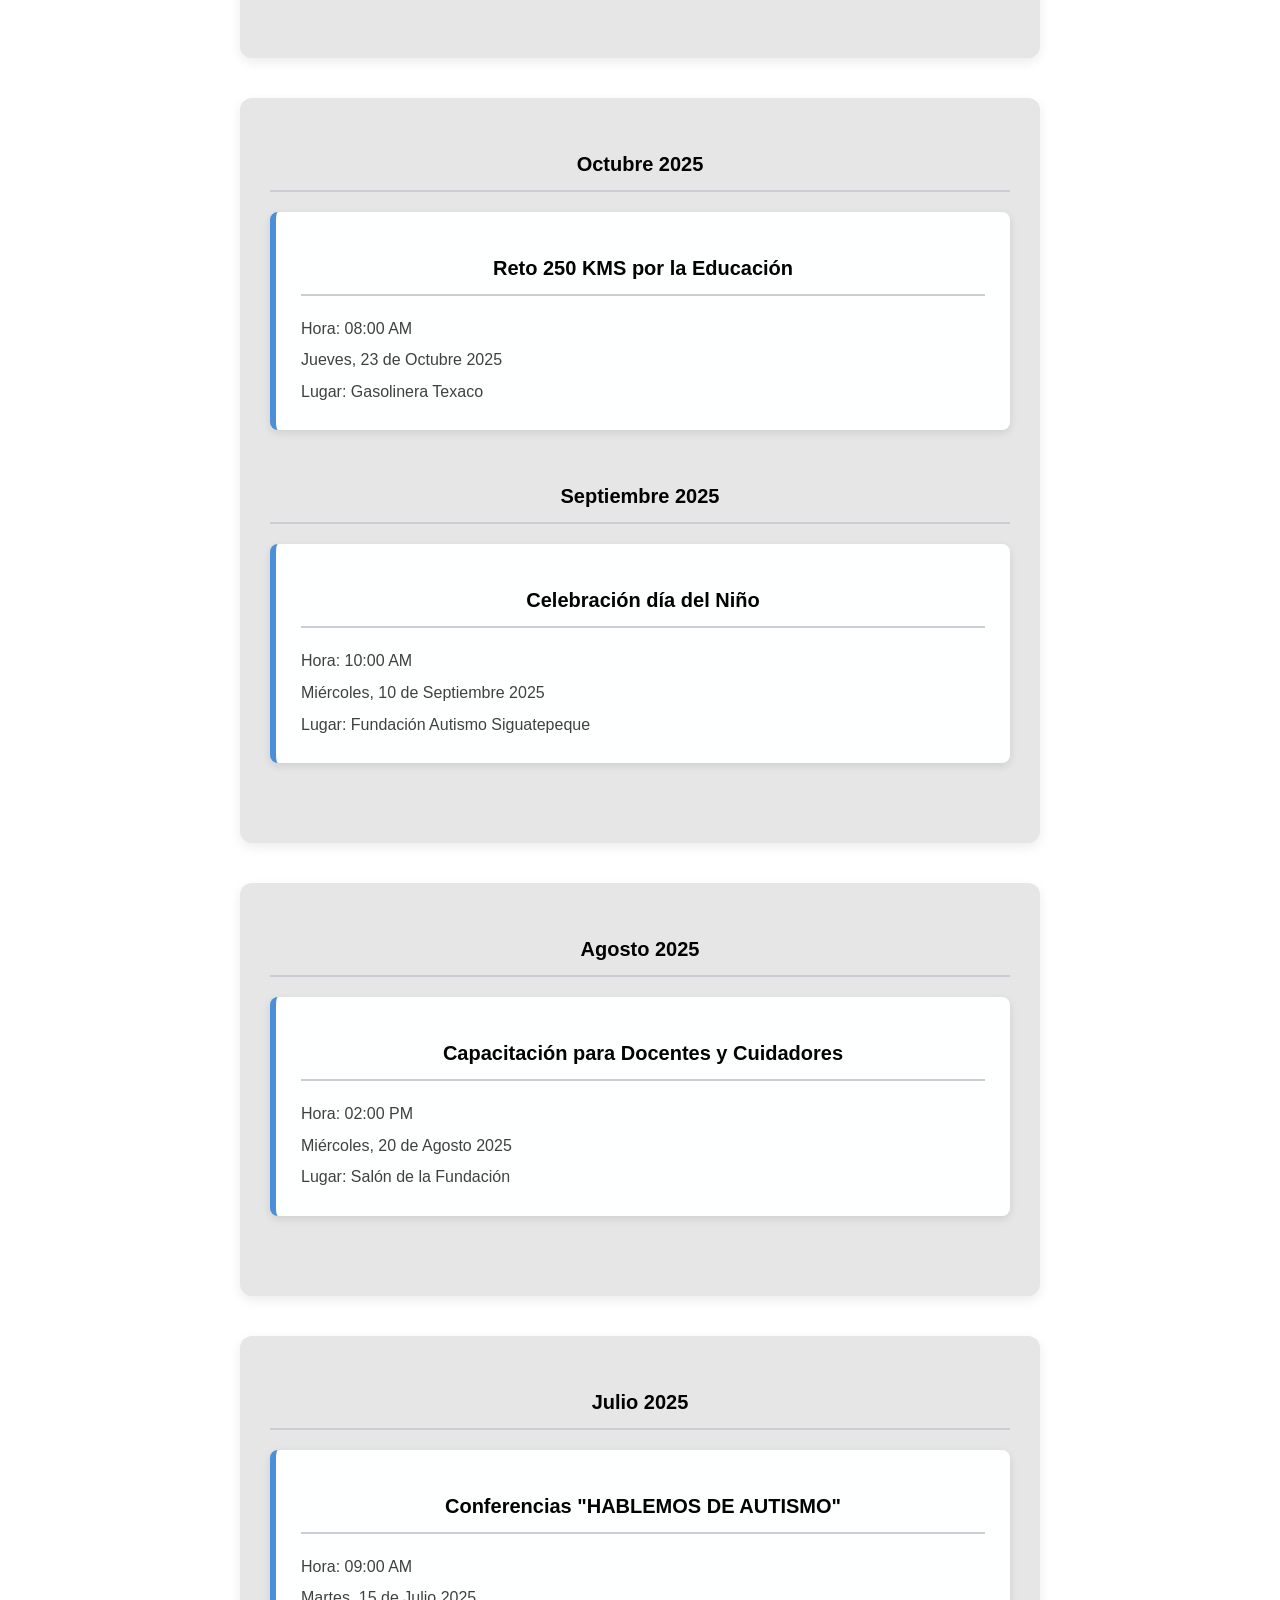
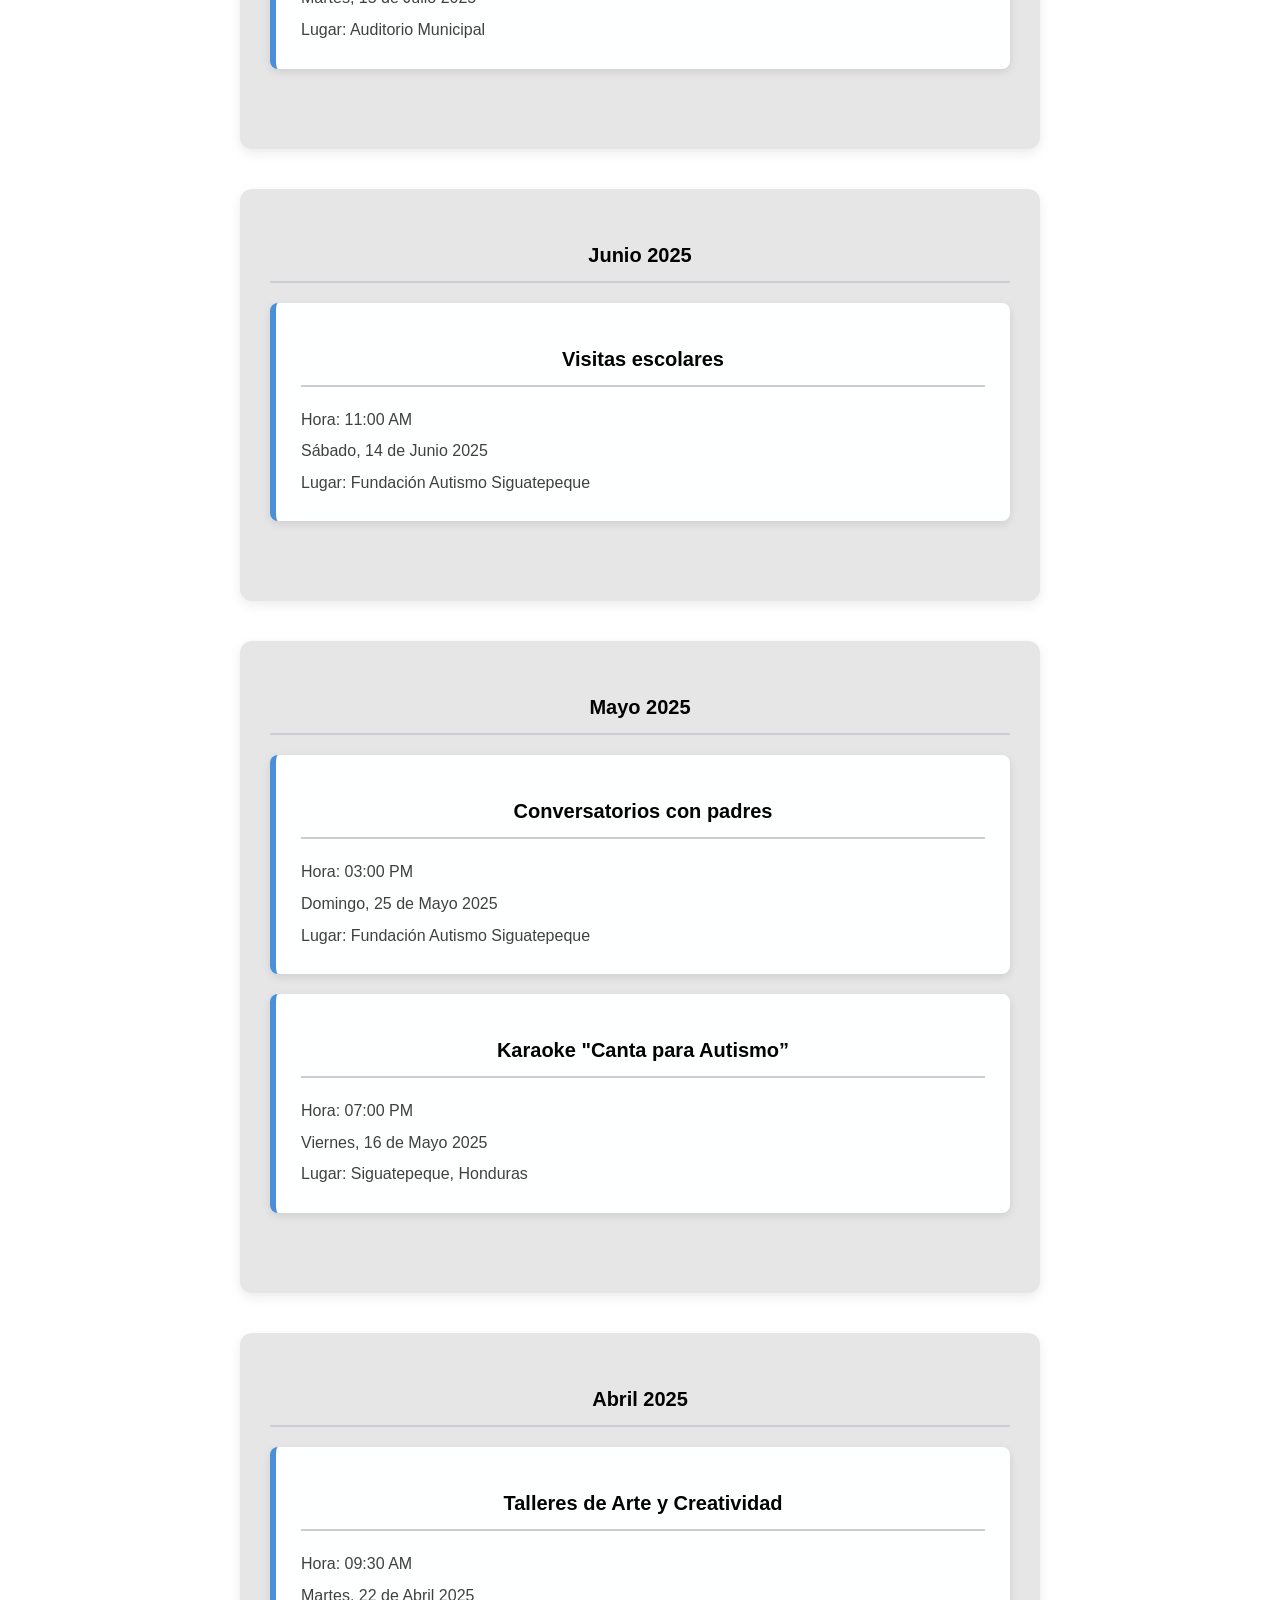
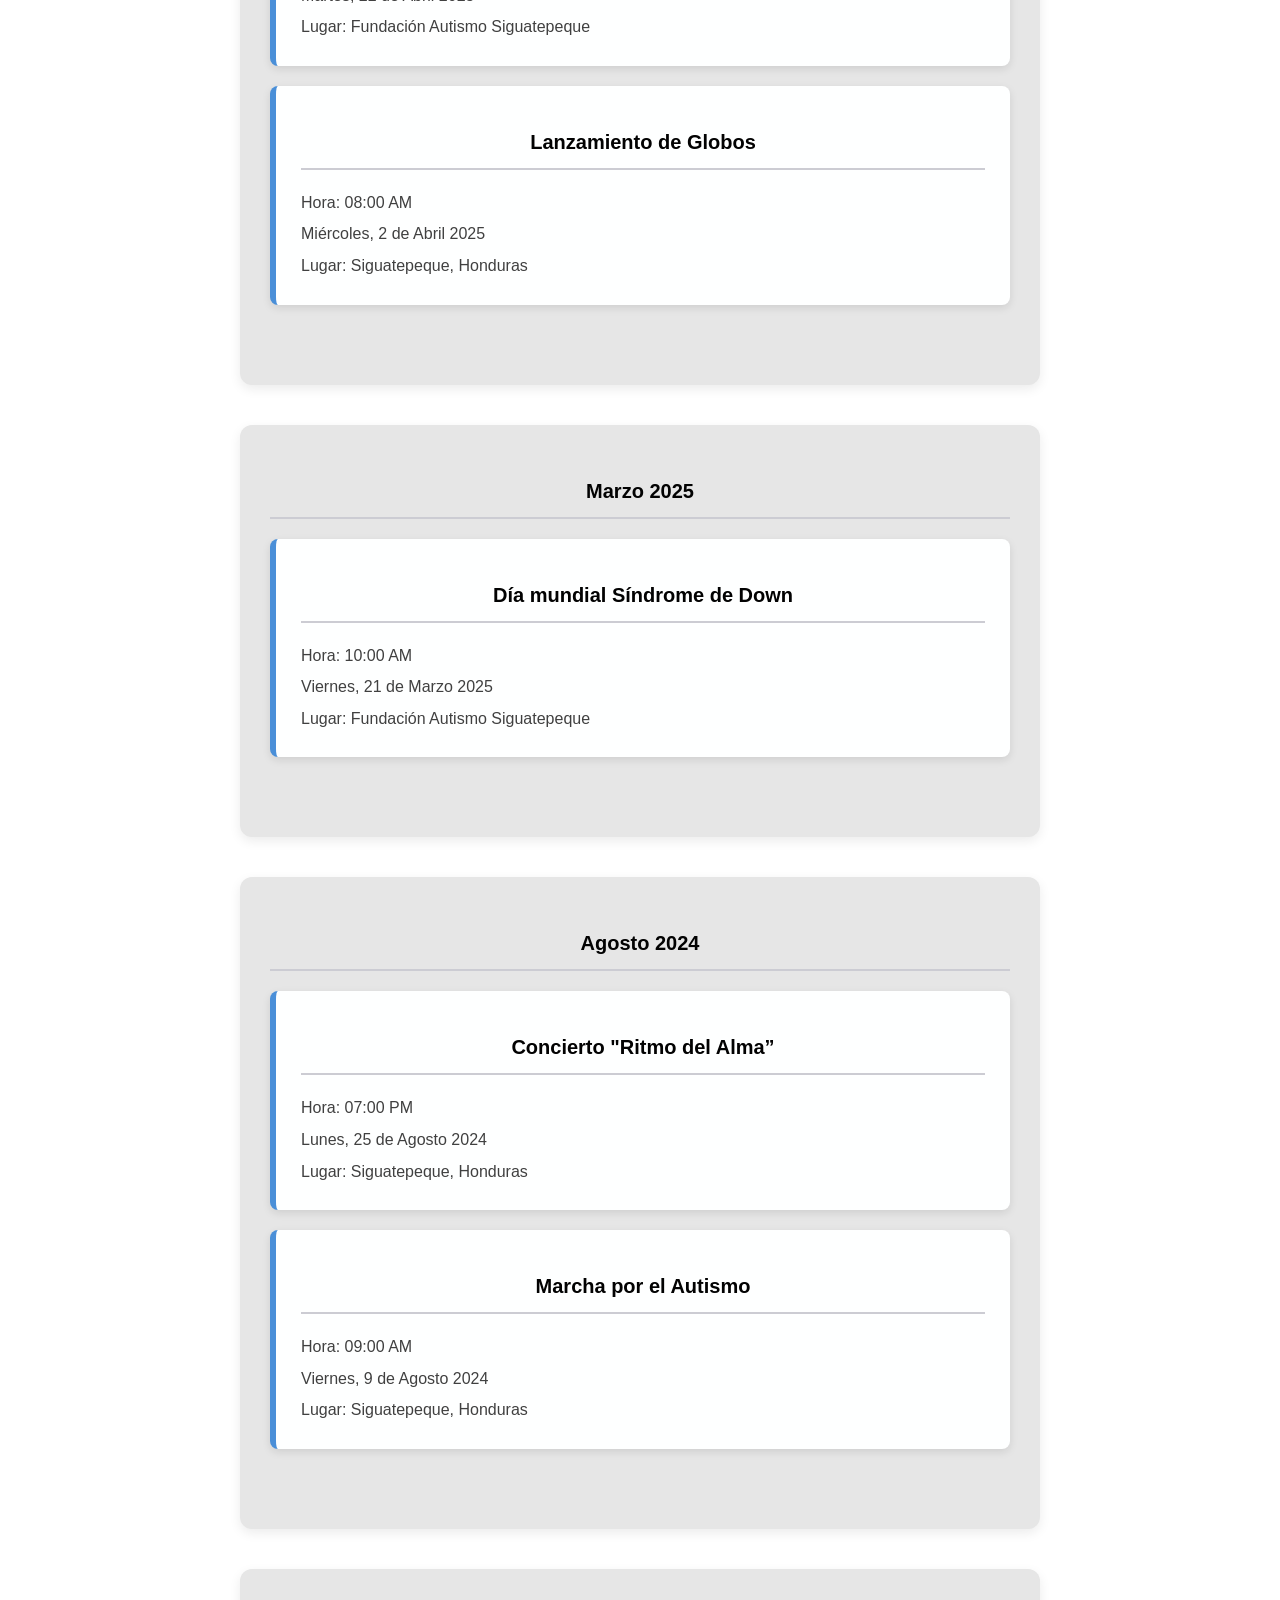
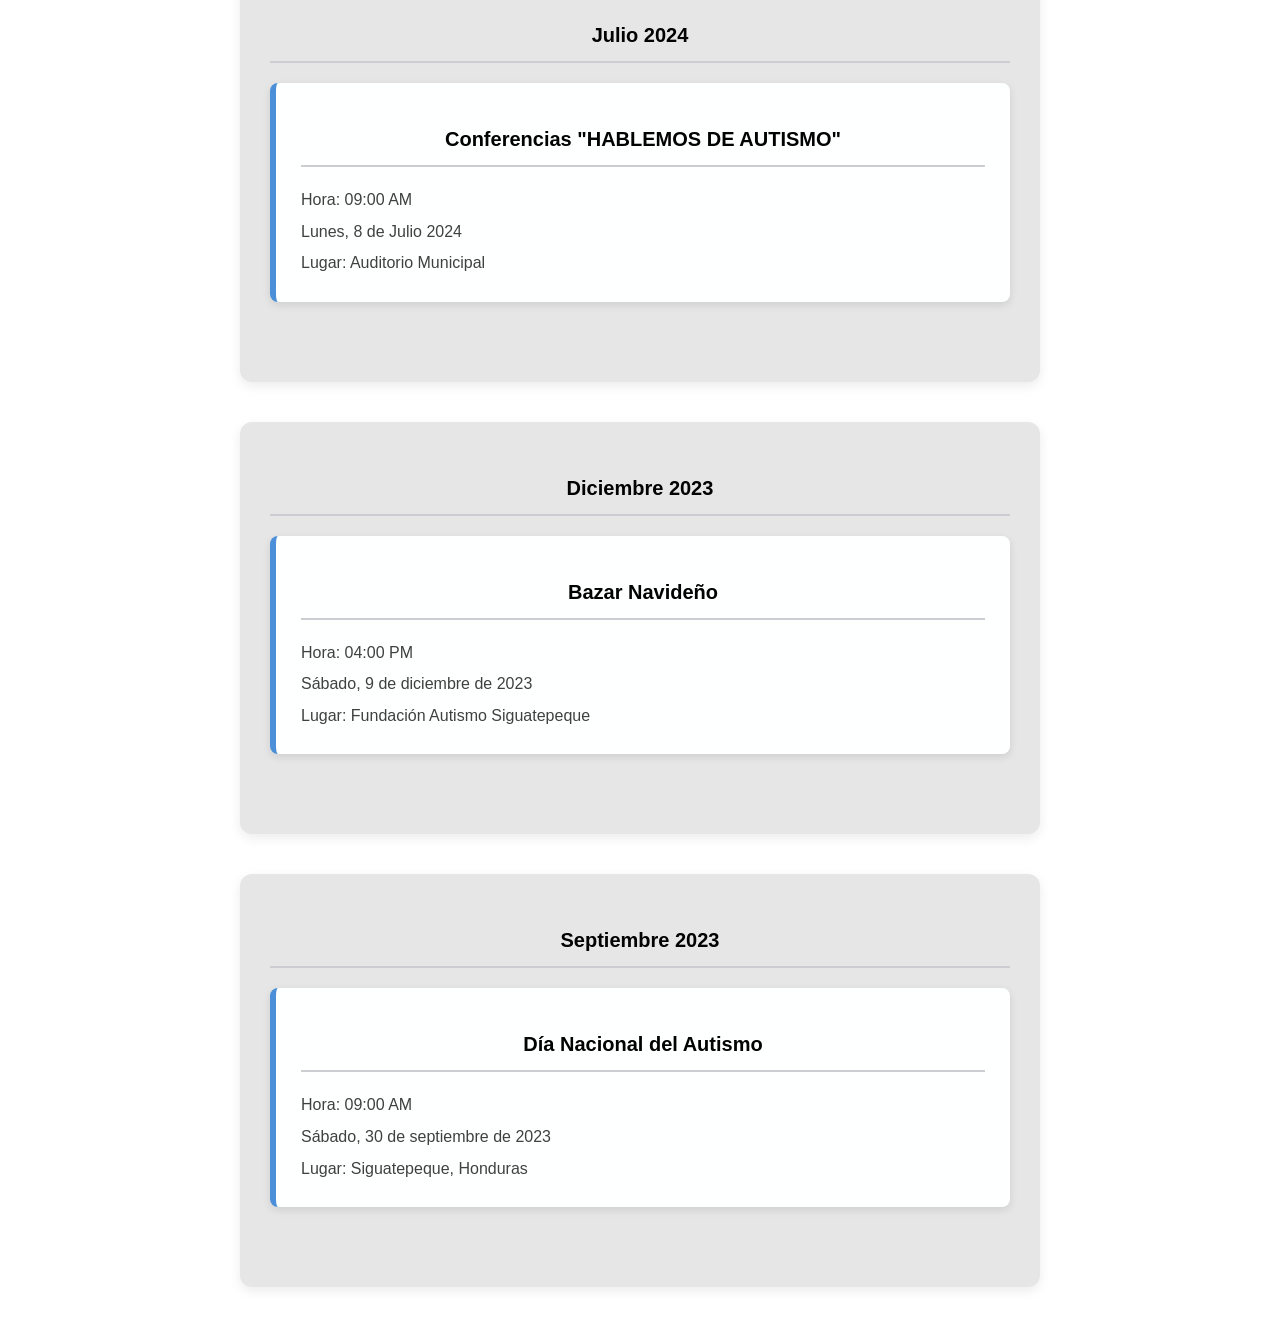
<file: Autismo-Siguatepeque-main/eventos.html>
<!DOCTYPE html>
<html lang="es">
<head>
    <meta charset="UTF-8">
    <meta name="viewport" content="width=device-width, initial-scale=1.0">
    <title>Eventos - Autismo Siguatepeque</title>
    <link rel="stylesheet" href="css/styles.css">
</head>
<body>
    <header>
        <section class="branding">
            <img class="imgdonacion" src="images/logo.jpg" alt="Logo Autismo Siguatepeque">
            <h1>Autismo Siguatepeque</h1>
        </section>
        <nav>
           <ul>
                <li><a href="index.html">Inicio</a></li>
                <li><a href="acerca.html">Acerca de Nosotros</a></li>
                <li><a href="programas.html">Nuestros Programas</a></li>
                <li><a href="galeria.html">Galería</a></li>
                <li><a href="eventos.html">Eventos</a></li>
                <li><a href="ayudar.html">Cómo Ayudar</a></li>
                <li><a href="donaciones.html">Donar</a></li>
                <li><a href="faqs.html">FAQ</a></li>
                <li><a href="blog.html">Blog</a></li>
            </ul>
        </nav>
    </header>

    <main>
        <section class="hero-panel">
            <img src="images/galeria1.jpg" alt="Voluntarios trabajando">
            <div class="action-panel">
                  <h2>Calendario de Eventos</h2>
                  <p>Conoce nuestros próximos eventos y actividades pasadas en la Fundación Autismo de Siguatepeque.</p>
            </div>
        </section>

        <section class="eventos">
            <div class="mes-holder">
              <h3>Diciembre 2025</h3>
              <div class="evento-holder">
                <h3>Taller para Padres</h3>
                <p>Hora: 08:00 AM</p>
                <span>Domingo, 28 de Diciembre 2025</span>
                <p>Lugar: Fundación Autismo Siguatepeque</p>
              </div>
              <div class="evento-holder">
                <h3>Convivio de Fin de Año</h3>
                <p>Hora: 03:00 PM</p>
                <span>Sábado, 21 de Diciembre 2025</span>
                <p>Lugar: Fundación Autismo Siguatepeque</p>
              </div>
              <div class="evento-holder">
                <h3>Bazar Navideño</h3>
                <p>Hora: 04:00 PM</p>
                <span>Sábado, 9 de Diciembre 2025</span>
                <p>Lugar: Fundación Autismo Siguatepeque</p>
              </div>
            </div>
          </section>
          <section class="eventos">
            <div class="mes-holder">
              <h3>Octubre 2025</h3>
              <div class="evento-holder">
                <h3>Reto 250 KMS por la Educación</h3>
                <p>Hora: 08:00 AM</p>
                <span>Jueves, 23 de Octubre 2025</span>
                <p>Lugar: Gasolinera Texaco </p>
              </div>
            </div>

            <div class="mes-holder">
              <h3>Septiembre 2025</h3>
              <div class="evento-holder">
                <h3>Celebración día del Niño</h3>
                <p>Hora: 10:00 AM</p>
                <span>Miércoles, 10 de Septiembre 2025</span>
                <p>Lugar: Fundación Autismo Siguatepeque</p>
              </div>
            </div>
          </section>
          <section class="eventos">
            <div class="mes-holder">
              <h3>Agosto 2025</h3>
              <div class="evento-holder">
                <h3>Capacitación para Docentes y Cuidadores</h3>
                <p>Hora: 02:00 PM</p>
                <span>Miércoles, 20 de Agosto 2025</span>
                <p>Lugar: Salón de la Fundación</p>
              </div>
            </div>
          </section>
           <section class="eventos">
            <div class="mes-holder">
              <h3>Julio 2025</h3>
              <div class="evento-holder">
                <h3>Conferencias "HABLEMOS DE AUTISMO"</h3>
                <p>Hora: 09:00 AM</p>
                <span>Martes, 15 de Julio 2025</span>
                <p>Lugar: Auditorio Municipal</p>
              </div>
            </div>
           </section>
           <section class="eventos">
             <div class="mes-holder">
              <h3>Junio 2025</h3>
              <div class="evento-holder">
                <h3>Visitas escolares</h3>
                <p>Hora: 11:00 AM</p>
                <span>Sábado, 14 de Junio 2025</span>
                <p>Lugar: Fundación Autismo Siguatepeque</p>
              </div>
            </div>
           </section>
           <section class="eventos">
            <div class="mes-holder">
              <h3>Mayo 2025</h3>
              <div class="evento-holder">
                <h3>Conversatorios con padres</h3>
                <p>Hora: 03:00 PM</p>
                <span>Domingo, 25 de Mayo 2025</span>
                <p>Lugar: Fundación Autismo Siguatepeque</p>
              </div>
              <div class="evento-holder">
                <h3>Karaoke "Canta para Autismo”</h3>
                <p>Hora: 07:00 PM</p>
                <span>Viernes, 16 de Mayo 2025</span>
                <p>Lugar: Siguatepeque, Honduras</p>
              </div>
            </div>
           </section>
            <section class="eventos">
              <div class="mes-holder">
              <h3>Abril 2025</h3>
              <div class="evento-holder">
                <h3>Talleres de Arte y Creatividad</h3>
                <p>Hora: 09:30 AM</p>
                <span>Martes, 22 de Abril 2025</span>
                <p>Lugar: Fundación Autismo Siguatepeque</p>
              </div>
              <div class="evento-holder">
                <h3>Lanzamiento de Globos</h3>
                <p>Hora: 08:00 AM</p>
                <span>Miércoles, 2 de Abril 2025</span>
                <p>Lugar: Siguatepeque, Honduras</p>
              </div>
            </div>
            </section>
            <section class="eventos">
              <div class="mes-holder">
              <h3>Marzo 2025</h3>
              <div class="evento-holder">
                <h3>Día mundial Síndrome de Down</h3>
                <p>Hora: 10:00 AM</p>
                <span>Viernes, 21 de Marzo 2025</span>
                <p>Lugar: Fundación Autismo Siguatepeque</p>
              </div>
            </div>
            </section>
            <section class="eventos">
               <div class="mes-holder">
              <h3>Agosto 2024</h3>
              <div class="evento-holder">
                <h3>Concierto "Ritmo del Alma”</h3>
                <p>Hora: 07:00 PM</p>
                <span>Lunes, 25 de Agosto 2024</span>
                <p>Lugar: Siguatepeque, Honduras</p>
              </div>
              <div class="evento-holder">
                <h3>Marcha por el Autismo</h3>
                <p>Hora: 09:00 AM</p>
                <span>Viernes, 9 de Agosto 2024</span>
                <p>Lugar: Siguatepeque, Honduras</p>
              </div>
            </div>
            </section>
            <section class="eventos">
               <div class="mes-holder">
              <h3>Julio 2024</h3>
              <div class="evento-holder">
                <h3>Conferencias "HABLEMOS DE AUTISMO"</h3>
                <p>Hora: 09:00 AM</p>
                <span>Lunes, 8 de Julio 2024</span>
                <p>Lugar: Auditorio Municipal</p>
              </div>
            </div>
            </section>
            <section class="eventos">
              <div class="mes-holder">
              <h3>Diciembre 2023</h3>
              <div class="evento-holder">
                <h3>Bazar Navideño</h3>
                <p>Hora: 04:00 PM</p>
                <span>Sábado, 9 de diciembre de 2023</span>
                <p>Lugar: Fundación Autismo Siguatepeque</p>
              </div>
            </div>
            </section>
            <section class="eventos">
              <div class="mes-holder">
              <h3>Septiembre 2023</h3>
              <div class="evento-holder">
                <h3>Día Nacional del Autismo</h3>
                <p>Hora: 09:00 AM</p>
                <span>Sábado, 30 de septiembre de 2023</span>
                <p>Lugar: Siguatepeque, Honduras</p>
              </div>
            </div>
            </section>
    </main>
</body>
</html>
</file>
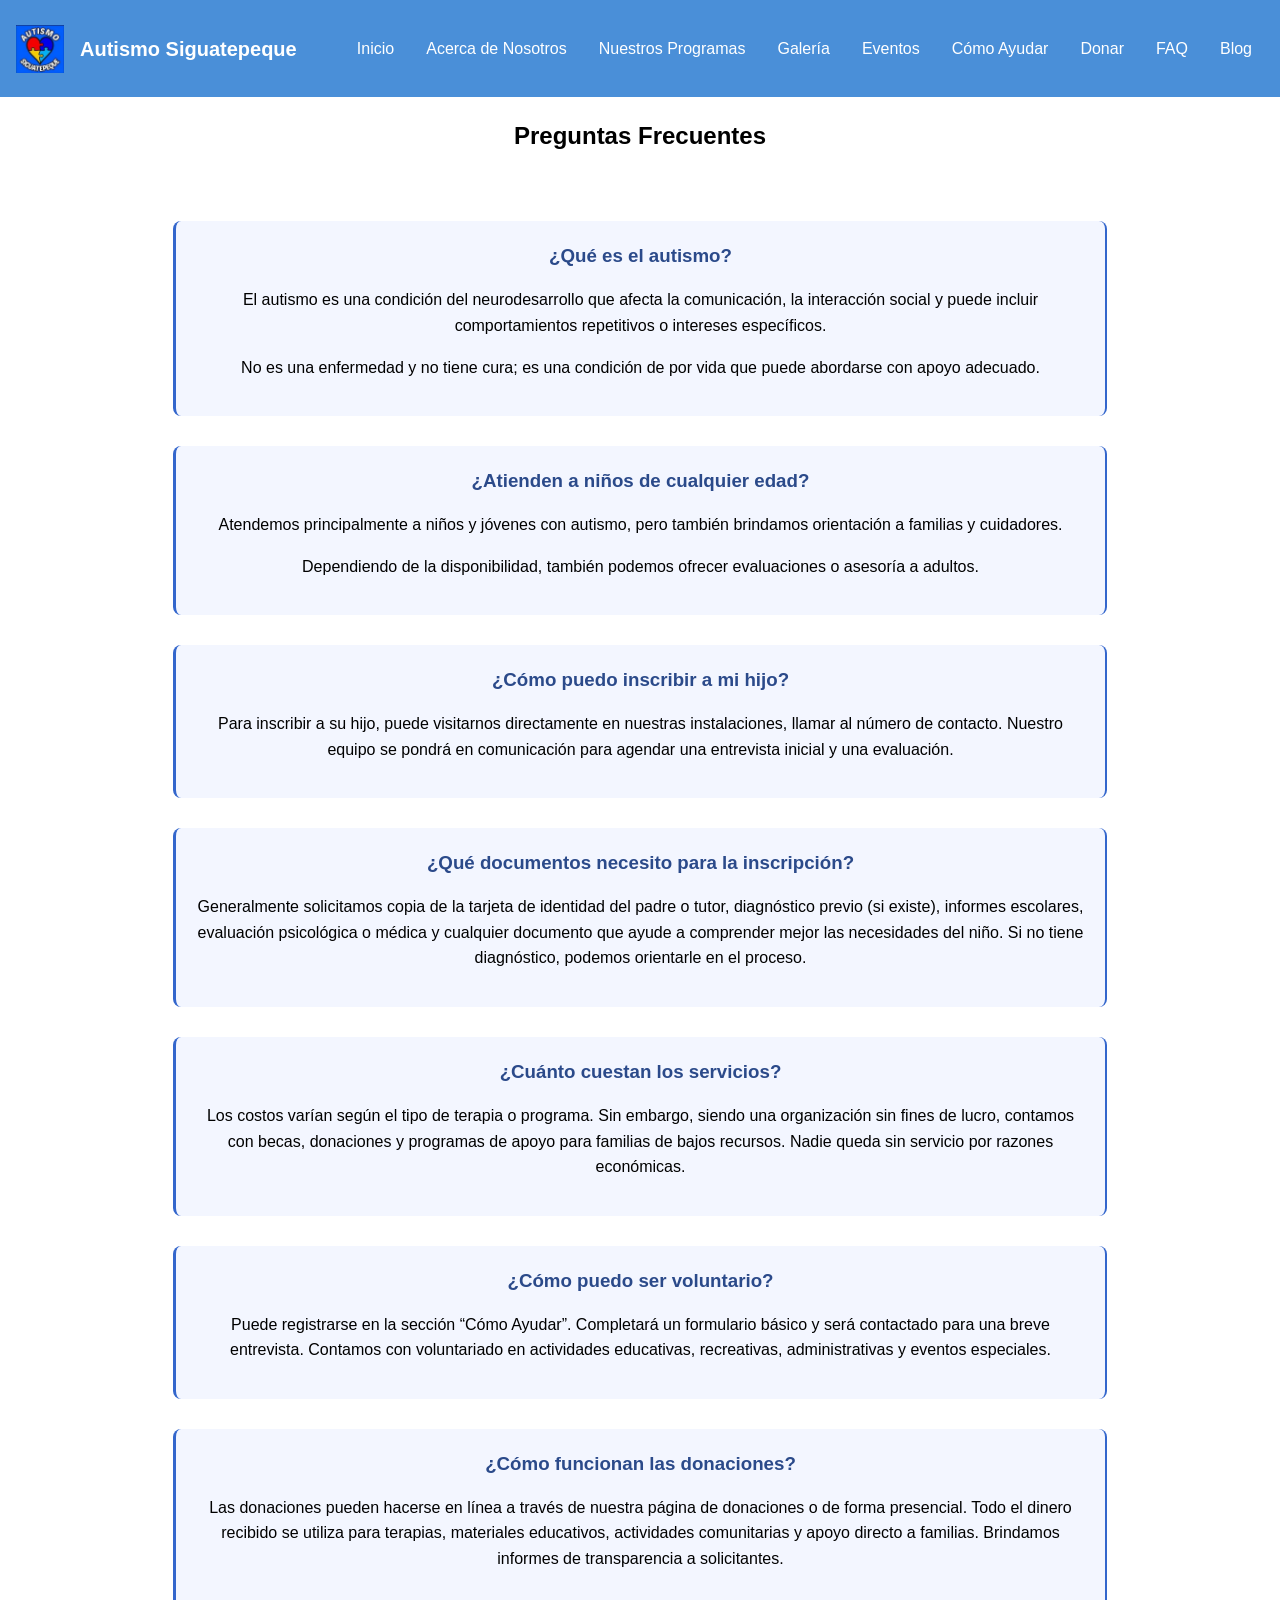
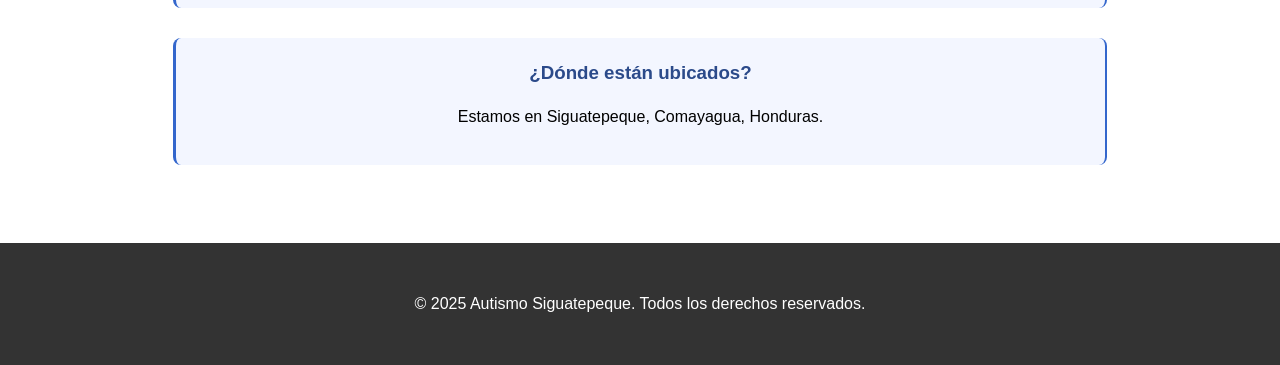
<file: Autismo-Siguatepeque-main/faqs.html>
<!DOCTYPE html>
<html lang="es">
<head>
    <meta charset="UTF-8">
    <meta name="viewport" content="width=device-width, initial-scale=1.0">
    <title>Preguntas Frecuentes - Autismo Siguatepeque</title>
    <link rel="stylesheet" href="css/styles.css">
</head>
<body>

    <header>
        <section class="branding">
            <img src="images/logo.jpg" alt="Logo Autismo Siguatepeque">
            <h1>Autismo Siguatepeque</h1>
        </section>
        <nav>
        <ul>
                <li><a href="index.html">Inicio</a></li>
                <li><a href="acerca.html">Acerca de Nosotros</a></li>
                <li><a href="programas.html">Nuestros Programas</a></li>
                <li><a href="galeria.html">Galería</a></li>
                <li><a href="eventos.html">Eventos</a></li>
                <li><a href="ayudar.html">Cómo Ayudar</a></li>
                <li><a href="donaciones.html">Donar</a></li>
                <li><a href="faqs.html">FAQ</a></li>
                <li><a href="blog.html">Blog</a></li>
            </ul>
        </nav>
    
    </header>

    <section class="hero-faqs">
        <h1>Preguntas Frecuentes</h1>
    </section>


    <section class="container">

        <div class="faq-item">
            <h3>¿Qué es el autismo?</h3>
            <p>El autismo es una condición del neurodesarrollo que afecta la comunicación, la interacción social y puede
           incluir comportamientos repetitivos o intereses específicos. </p> No es una enfermedad y no tiene cura; es una
           condición de por vida que puede abordarse con apoyo adecuado.</p>
        </div>

        <div class="faq-item">
            <h3>¿Atienden a niños de cualquier edad?</h3>
            <p>Atendemos principalmente a niños y jóvenes con autismo, pero también brindamos orientación a familias y cuidadores. </p>
           Dependiendo de la disponibilidad, también podemos ofrecer evaluaciones o asesoría a adultos.</p>
        </div>

        <div class="faq-item">
            <h3>¿Cómo puedo inscribir a mi hijo?</h3>
            <p>Para inscribir a su hijo, puede visitarnos directamente en nuestras instalaciones, llamar al número de contacto. Nuestro equipo se pondrá en comunicación para
           agendar una entrevista inicial y una evaluación.</p>
        </div>

        <div class="faq-item">
            <h3>¿Qué documentos necesito para la inscripción?</h3>
            <p>Generalmente solicitamos copia de la tarjeta de identidad del padre o tutor, diagnóstico previo (si existe),
           informes escolares, evaluación psicológica o médica y cualquier documento que ayude a comprender mejor las 
           necesidades del niño. Si no tiene diagnóstico, podemos orientarle en el proceso.</p>
        </div>

        <div class="faq-item">
            <h3>¿Cuánto cuestan los servicios?</h3>
            <p>Los costos varían según el tipo de terapia o programa. Sin embargo, siendo una organización sin fines de lucro,
           contamos con becas, donaciones y programas de apoyo para familias de bajos recursos. Nadie queda sin servicio
           por razones económicas.</p>
        </div>

        <div class="faq-item">
            <h3>¿Cómo puedo ser voluntario?</h3>
            <p>Puede registrarse en la sección “Cómo Ayudar”. Completará un formulario básico y será contactado para una breve
           entrevista. Contamos con voluntariado en actividades educativas, recreativas, administrativas y eventos
           especiales.</p>
        </div>

        <div class="faq-item">
            <h3>¿Cómo funcionan las donaciones?</h3>
            <p>Las donaciones pueden hacerse en línea a través de nuestra página de donaciones o de forma presencial. Todo el
           dinero recibido se utiliza para terapias, materiales educativos, actividades comunitarias y apoyo directo a
           familias. Brindamos informes de transparencia a solicitantes.</p>
        </div>

        <div class="faq-item">
            <h3>¿Dónde están ubicados?</h3>
            <p>Estamos en Siguatepeque, Comayagua, Honduras.</p>
        </div>

    </section>

    <footer>
        <div class="container">
            <p>&copy; 2025 Autismo Siguatepeque. Todos los derechos reservados.</p>
        </div>
    </footer>

    <script src="js/main.js"></script>

</body>
</html>
</file>
<file: Autismo-Siguatepeque-main/css/styles.css>
/* Selector */
/* Son expresiones que filtran o seleccionan
nodos especificos del DOM del documento
renderizado

select * from DOM where selector = ?;
*/

* {
    box-sizing: border-box;
    font-family: "Roboto", "Arial" , sans-serif;
}

body{
    padding:0px;
    margin:0px;
    line-height: 1.6;
}
header {
    background-color: #4a8fd8;
    color: #FFF;
    display: flex;
    flex-direction: column;
    justify-content: space-between;
    align-items: center;
    padding: 1rem;
}
header section.branding {
    display:flex;
    gap: 1rem;
    align-items: center;
}
header section.branding  img{
    height: 48px;
}
header section.branding h1{
    font-size: 1.25rem;
}
header nav ul {
    list-style: none;
    display:flex;
    flex-direction: column;
    gap:0.5rem;
    padding: 0;
}
header nav ul li a{
    color: #fff;
    text-decoration: none;
    padding: 0.5rem 0.75rem;
    transition: background-color 1s ease;
    border-radius: 4px;
}
header nav ul li a:hover {
    background-color: #ffffff88;
}
header .searchform {
    flex:1;
    padding: 0.25rem 1rem;
    width: 100%;
}
header .searchform form {
    display: flex;
    align-items: center;
    gap:0.5rem;
}
header .searchform form input {
    flex:1;
    font-size: 1rem;
    padding:0.25rem 0.5rem;
    border:none;
    border-radius: 27px;
    display: inline-block;
}

main .hero-panel{
    width:100%;
    height: 70vh;
    background-color:rgb(238, 187, 136);
    overflow: hidden;
    position: relative;
}

main .hero-panel img{
    width:100%;
    height:100%;
    object-fit: cover;
    object-position: bottom;
}

main .hero-panel .action-panel {
    position: absolute;
    top: 50%;
    left: 50%;
    background-color: #ffffffcc;
    transform: translate(-50%, -50%);
    padding: 2rem;
    border-radius: 15px;
    box-shadow: 3px 3px 5px #000;
    text-align: center;
}

main .hero-panel .action-panel.q1 {
    top: 25%;
    left: 25%;
}
main .hero-panel .action-panel.q2 {
    top: 25%;
    left: 75%;
}
main .hero-panel .action-panel.q3 {
    top: 75%;
    left: 25%;
}
main .hero-panel .action-panel.q4 {
    top: 75%;
    left: 75%;
}

.container {
    padding: 0.75rem 1rem;
    max-width: 1200px;
    margin: 0 auto;
}
.mb-4 {
    margin-bottom: 1rem;
}
.card-holder {
    display:flex;
    flex-direction: column;
    gap:0.75rem;
}
.card {
    width: 100%;
    max-width: 350px;
    margin: 0px auto;
    border: 1px solid #eee;
    box-shadow: 3px 3px 5px #00000077;
    overflow:hidden;
    border-radius: 7px;
    transition: transform 0.3s ease;
}
.card:hover {
    transform: translateY(-5px);
}
.card-header img {
    display: block;
    padding:0px;
    margin:0px;
    width:100%;
    height:200px;
    object-fit: cover;
}
.card-body {
    padding: 1rem;
    border-bottom: 1px #ccc solid;
    margin-bottom: 0.5rem;
}

.card-body strong {
    display: block;
    padding:0.75rem 0.5rem;
    margin-bottom: 0.5rem; /* trbl  top right bottom left  (top bottom) (right left) (trbl) */
    background-color: #4a8fd8;
    color:#fff;
    border-radius: 4px;
}

.card-body .price-tag{
    display:flex;
    padding:0.5rem;
    flex-direction: row;
    justify-content: flex-end;
    gap:1rem;
    align-items: center;
    border: 1px solid #000;
    margin-left:auto;
    width:fit-content;
    margin-right: 0.5rem;
    border-radius: 17px;
    background-color: #f0f0f0;
}
.card-footer {
    padding:0.5rem;
    padding-bottom: 1rem;
    text-align: center;
}
.card-footer button {
    display:inline-block;
    border: 1px solid #000;
    box-shadow: 1px 1px 3px #00000077;
    background-color:#4a8fd8;
    color:#fff;
    border-radius: 9px;
    padding:0.75rem 1rem;
    cursor: pointer;
    transition: background-color 0.3s ease;
}
.card-footer button:hover {
    background-color: #3a7fc8;
}

.left-panel {
    background-color:#49a03fa0
}
.left-panel img {
    width:100%;
    height:100%;
    object-fit: cover;
}

.right-panel {
    background-color:#a03f3fa0
}

label {
    font-weight: bold;
    font-size:1rem;
    display: block;
    margin-bottom: 0.5rem;
}
input, select, textarea {
    font-size:1rem;
    padding: 0.5rem 0.75rem;
    border-radius: 5px;
    border: 1px solid #ccc;
    outline: 1px  solid #ccc;
    width: 100%;
    margin-bottom: 1rem;
}
input:focus, select:focus, textarea:focus {
    outline: 2px  solid #4a8fd8;
    border-color: #4a8fd8;
}
input:user-invalid {
    outline: 2px  solid #f00;
}
.margin-b {
    margin-bottom: 1rem;
}
.btnForm {
    padding: 0.5rem 2rem;
    background-color:#4a8fd8;
    color:#fff;
    border:1px solid #333;
    box-shadow: 3px 3px 5px #000;
    border-radius: 7px;
    cursor: pointer;
    font-size: 1rem;
}
.btnForm:hover {
    background-color: #3a7fc8;
}

.hidden {
    display:none;
}
.loader-background {
    width: 100vw;
    height: 100vh;
    position: fixed;
    top:0px;
    left:0px;
    background-color: #000000AA;
    display:flex;
    justify-content: center;
    align-items: center;
}

.loader {
    position: relative;
    width: 4rem;
    height: 4rem;
    aspect-ratio: 1;
    border: 8px #f8ba02 dotted;
    border-radius: 50%;
    border-right: none;
    animation: roundNround 1s linear infinite;
}

.loader:before,
.loader:after {
  content: "";
  position: absolute;
  top: 0;
  left: 0;
  margin: -8px 0 0 -8px;
  width: 16px;
  aspect-ratio: 1;
  background: #3FB8AF;
  border-top-left-radius: 50%;
  border-top-right-radius: 50%;
  border-bottom-left-radius: 50%;
  animation:
    l1-1 2s  infinite,
    l1-2 .5s infinite;
}
.loader:after {
  background:#FF3D7F;
  animation-delay: -1s,0s;
}

@keyframes roundNround {
    0% { transform: rotate(0deg); }
    50% { transform: rotate(180deg); }
    100% { transform: rotate(360deg); }
}

@keyframes l1-1 {
  0%   {top:0   ;left:0}
  25%  {top:100%;left:0}
  50%  {top:100%;left:100%}
  75%  {top:0   ;left:100%}
  100% {top:0   ;left:0}
}
@keyframes l1-2 {
   80%,100% {transform: rotate(0.5turn)}
}

footer {
    background-color: #333;
    color: #fff;
    text-align: center;
    padding: 1rem 0;
    margin-top: 2rem;
}

ul {
    padding-left: 1.5rem;
}

/*
móvil   0px - 720px
tablet  720px - 1024px
desktop 1024px - 1300px
wide    1300px - inifito
*/

.container {
    padding: 1rem;
}

.justify-center{
    justify-content: center;
}
.justify-end {
    justify-content: end;
}

.items-center{
    align-items: center;
}

.order-inverse{
    flex-direction:row-reverse;
}

.grid {
    display:flex;
    flex-direction: column;
}
.grid .row {
    display: flex;
    flex: 1;
    flex-wrap: wrap;
}

.grid .row [class*='col-']{
    flex-shrink: 0;
    flex-grow: 0;
    min-width:0px;
    padding: 0.5rem;
}

.grid .row .col-1 { flex-basis: calc(100% / 12 * 1);}
.grid .row .col-2 { flex-basis: calc(100% / 12 * 2);}
.grid .row .col-3 { flex-basis: calc(100% / 12 * 3);}
.grid .row .col-4 { flex-basis: calc(100% / 12 * 4);}
.grid .row .col-5 { flex-basis: calc(100% / 12 * 5);}
.grid .row .col-6 { flex-basis: calc(100% / 12 * 6);}
.grid .row .col-7 { flex-basis: calc(100% / 12 * 7);}
.grid .row .col-8 { flex-basis: calc(100% / 12 * 8);}
.grid .row .col-9 { flex-basis: calc(100% / 12 * 9);}
.grid .row .col-10 { flex-basis: calc(100% / 12 * 10);}
.grid .row .col-11 { flex-basis: calc(100% / 12 * 11);}
.grid .row .col-12 { flex-basis: 100%;}


/* Media Queries */
@media (min-width:720px) {
    header {
        flex-direction: row;
    }
    header nav ul {
        flex-direction: row;
    }

    .card-holder {
        flex-direction: row;
        flex-wrap: wrap;
        justify-content: center;
    }
    
    .card {
        width: calc(50% - 1rem);
    }

    .grid .row .col-m-1 { flex-basis: calc(100% / 12 * 1);}
    .grid .row .col-m-2 { flex-basis: calc(100% / 12 * 2);}
    .grid .row .col-m-3 { flex-basis: calc(100% / 12 * 3);}
    .grid .row .col-m-4 { flex-basis: calc(100% / 12 * 4);}
    .grid .row .col-m-5 { flex-basis: calc(100% / 12 * 5);}
    .grid .row .col-m-6 { flex-basis: calc(100% / 12 * 6);}
    .grid .row .col-m-7 { flex-basis: calc(100% / 12 * 7);}
    .grid .row .col-m-8 { flex-basis: calc(100% / 12 * 8);}
    .grid .row .col-m-9 { flex-basis: calc(100% / 12 * 9);}
    .grid .row .col-m-10 { flex-basis: calc(100% / 12 * 10);}
    .grid .row .col-m-11 { flex-basis: calc(100% / 12 * 11);}
    .grid .row .col-m-12 { flex-basis: 100%;}

    .container-m {
        max-width: 1024px;
        margin: 0px auto;
    }
    .justify-center-m{
        justify-content: center;
    }
    .justify-end-m {
        justify-content: end;
    }

    .items-center-m{
        align-items: center;
    }
    .order-inverse-m{
        flex-direction:row-reverse;
    }
}

@media (min-width:1025px) {
    .card {
        width: calc(33.333% - 1rem);
    }
    
    .grid .row .col-l-1 { flex-basis: calc(100% / 12 * 1);}
    .grid .row .col-l-2 { flex-basis: calc(100% / 12 * 2);}
    .grid .row .col-l-3 { flex-basis: calc(100% / 12 * 3);}
    .grid .row .col-l-4 { flex-basis: calc(100% / 12 * 4);}
    .grid .row .col-l-5 { flex-basis: calc(100% / 12 * 5);}
    .grid .row .col-l-6 { flex-basis: calc(100% / 12 * 6);}
    .grid .row .col-l-7 { flex-basis: calc(100% / 12 * 7);}
    .grid .row .col-l-8 { flex-basis: calc(100% / 12 * 8);}
    .grid .row .col-l-9 { flex-basis: calc(100% / 12 * 9);}
    .grid .row .col-l-10 { flex-basis: calc(100% / 12 * 10);}
    .grid .row .col-l-11 { flex-basis: calc(100% / 12 * 11);}
    .grid .row .col-l-12 { flex-basis: 100%;}
    .container-l {
        max-width: 1200px;
        margin: 0px auto;
    }
    .justify-center-l{
        justify-content: center;
    }
    .justify-end-l {
        justify-content: end;
    }

    .items-center-l{
        align-items: center;
    }
    .order-inverse-l{
        flex-direction:row-reverse;
    }
}

@media (min-width:1301px) {
    .grid .row .col-xl-1 { flex-basis: calc(100% / 12 * 1);}
    .grid .row .col-xl-2 { flex-basis: calc(100% / 12 * 2);}
    .grid .row .col-xl-3 { flex-basis: calc(100% / 12 * 3);}
    .grid .row .col-xl-4 { flex-basis: calc(100% / 12 * 4);}
    .grid .row .col-xl-5 { flex-basis: calc(100% / 12 * 5);}
    .grid .row .col-xl-6 { flex-basis: calc(100% / 12 * 6);}
    .grid .row .col-xl-7 { flex-basis: calc(100% / 12 * 7);}
    .grid .row .col-xl-8 { flex-basis: calc(100% / 12 * 8);}
    .grid .row .col-xl-9 { flex-basis: calc(100% / 12 * 9);}
    .grid .row .col-xl-10 { flex-basis: calc(100% / 12 * 10);}
    .grid .row .col-xl-11 { flex-basis: calc(100% / 12 * 11);}
    .grid .row .col-xl-12 { flex-basis: 100%;}
}

.hero-faqs{
    text-align: center;
}

.faq{
    width: 60%;
    margin: 10px auto;
    padding: 8px;
    border: 1px solid #ddd;
    border-radius: 6px;
}

.faq-item {
    width: 80%;
    background: #f3f6ff;
    padding: 20px;
    margin: 30px auto;
    border-left: 3px solid #3366cc;
    border-right: 2px solid #3366cc;
    border-radius: 8px;
    text-align: center;
}

.faq-item h3 {
    margin: 0 0 10px;
    color: #2b4a8a;
}

/**/

.eventos {
  width: 90%;
  max-width: 800px;
  margin: 40px auto;
  padding: 30px;
  background-color: #e6e6e6;
  border-radius: 12px;
  box-shadow: 0 4px 12px rgba(0,0,0,0.08);
}

.mes-holder {
  margin-bottom: 50px;
}

.mes-holder h3 {
  text-align: center;
  font-size: 1.25rem;
  margin-bottom: 20px;
  font-weight: bold;
  color: #020202;
  border-bottom: 2px solid #ccccd3;
  padding-bottom: 10px;
}

.evento-holder {
  background-color: #feffff;
  border-left: 6px solid  #4a8fd8;
  padding: 20px 25px;
  border-radius: 8px;
  box-shadow: 0 3px 8px rgba(0,0,0,0.1);
  margin-bottom: 20px;
  transition: transform 0.2s ease;
}

.evento-holder:hover {
  transform: translateY(-3px);
}

.evento-holder p,
.evento-holder span {
  margin: 6px 0;
  color: #404040;
  font-size: 1rem;
}


/* BLOG */

.blog-post {
    background: #ffffff;
    padding: 20px;
    margin: 25px 0;
    border-radius: 10px;
    box-shadow: 0 2px 8px rgba(0,0,0,0.08);
}

.blog-post h3 {
    margin-top: 0;
    color: #005f99;
}

.blog-post .meta {
    font-size: 14px;
    color: #666;
    margin-bottom: 10px;
}

.simple-card {
    background: #ffffff;
    padding: 20px;
    margin: 25px 0;
    border-radius: 10px;
    box-shadow: 0 2px 8px rgba(0,0,0,0.08);
}

.simple-card h3 {
    margin-top: 0;
    color: #005f99;
}

.pdf-card {
    background: #f3faff;
    border-left: 6px solid #0099cc;
    padding: 15px 20px;
    margin: 25px 0;
    border-radius: 8px;
}

.pdf-card a {
    color: #0077b6;
    font-weight: bold;
    text-decoration: none;
}

.pdf-card a:hover {
    text-decoration: underline;
}
</file>
